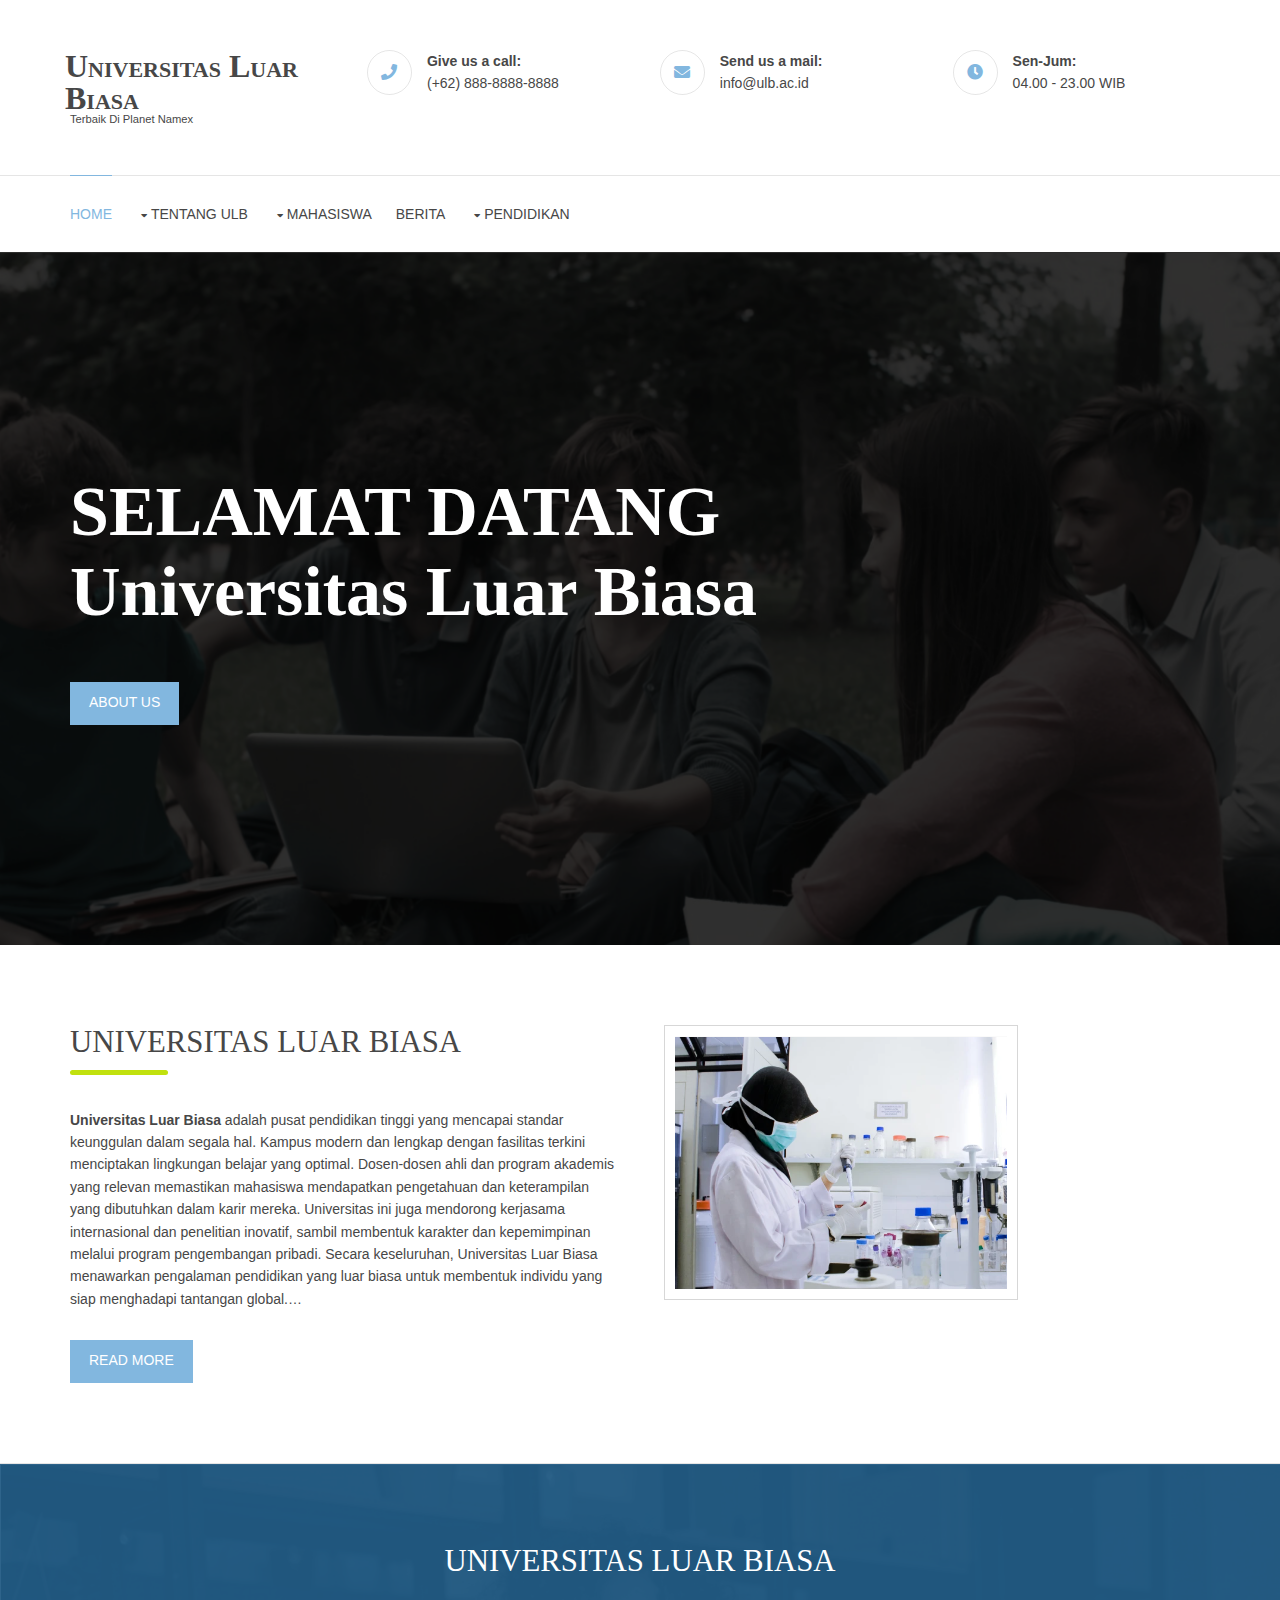
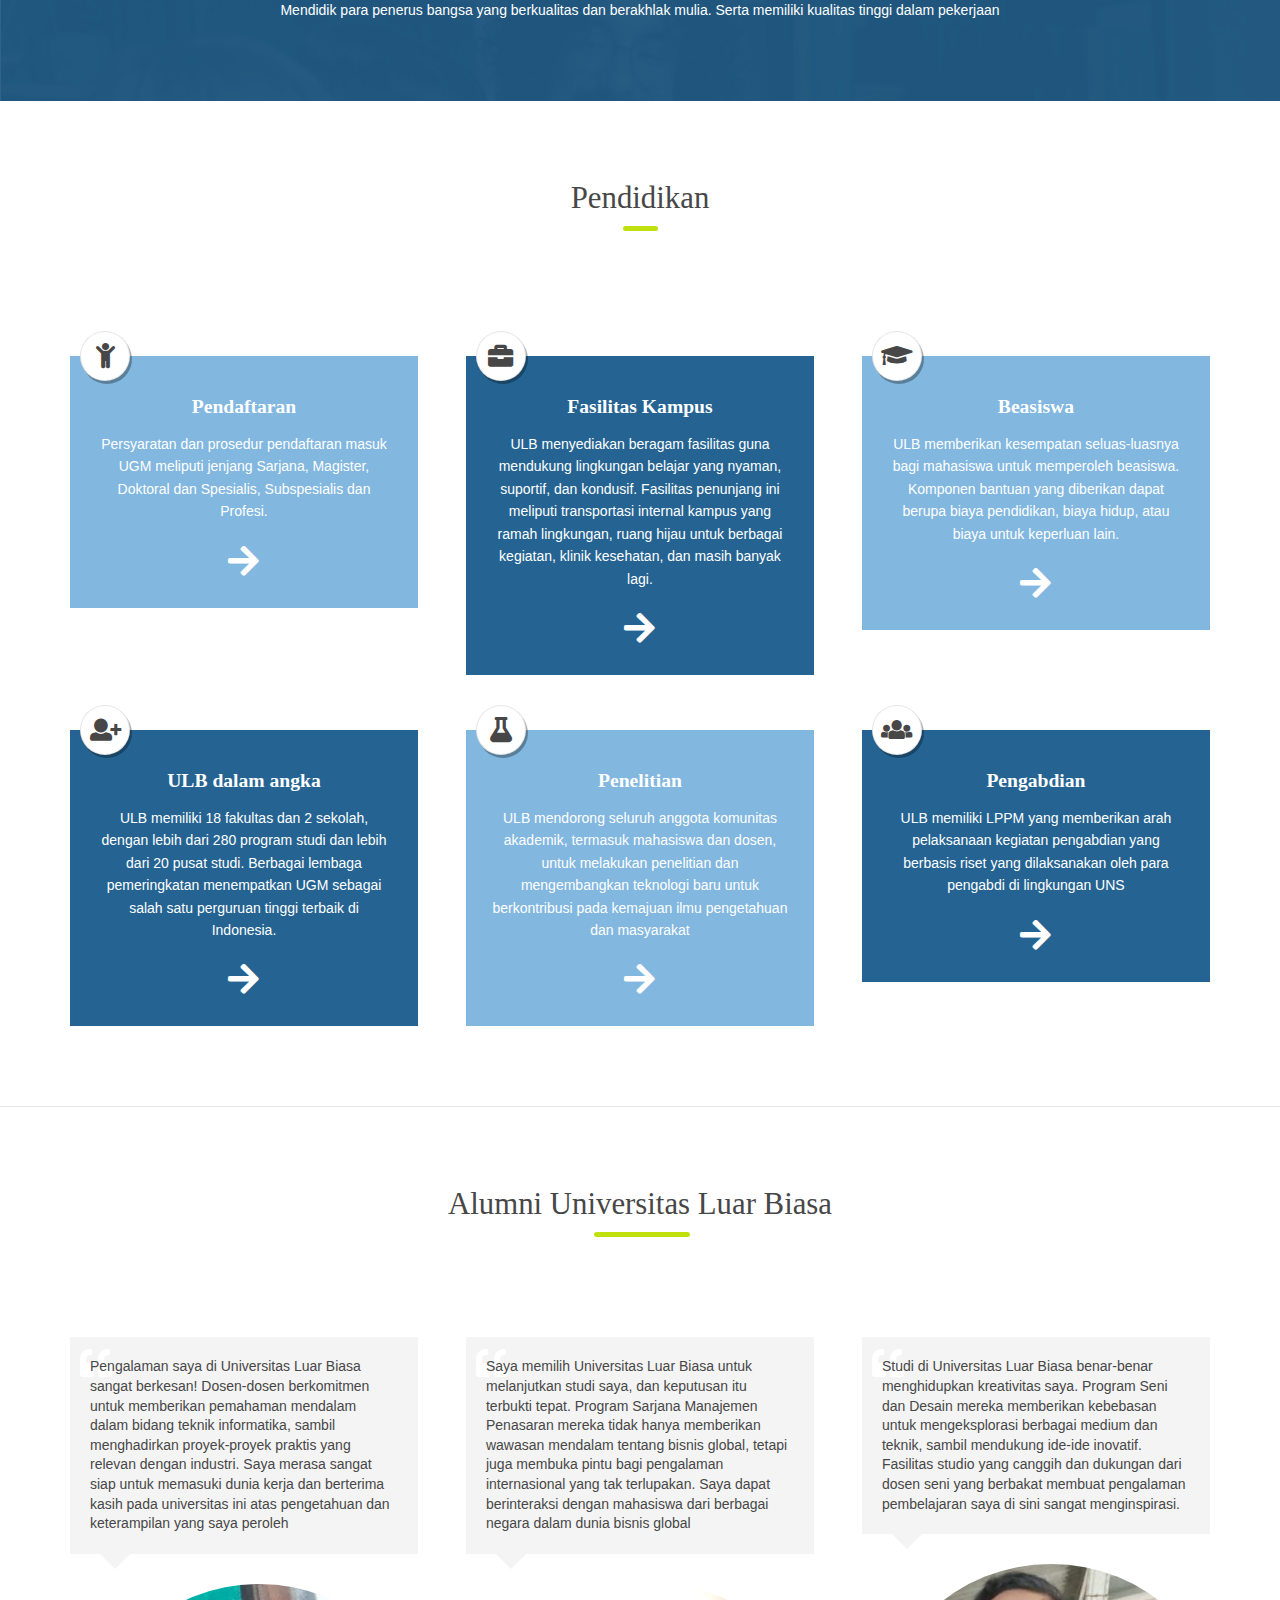
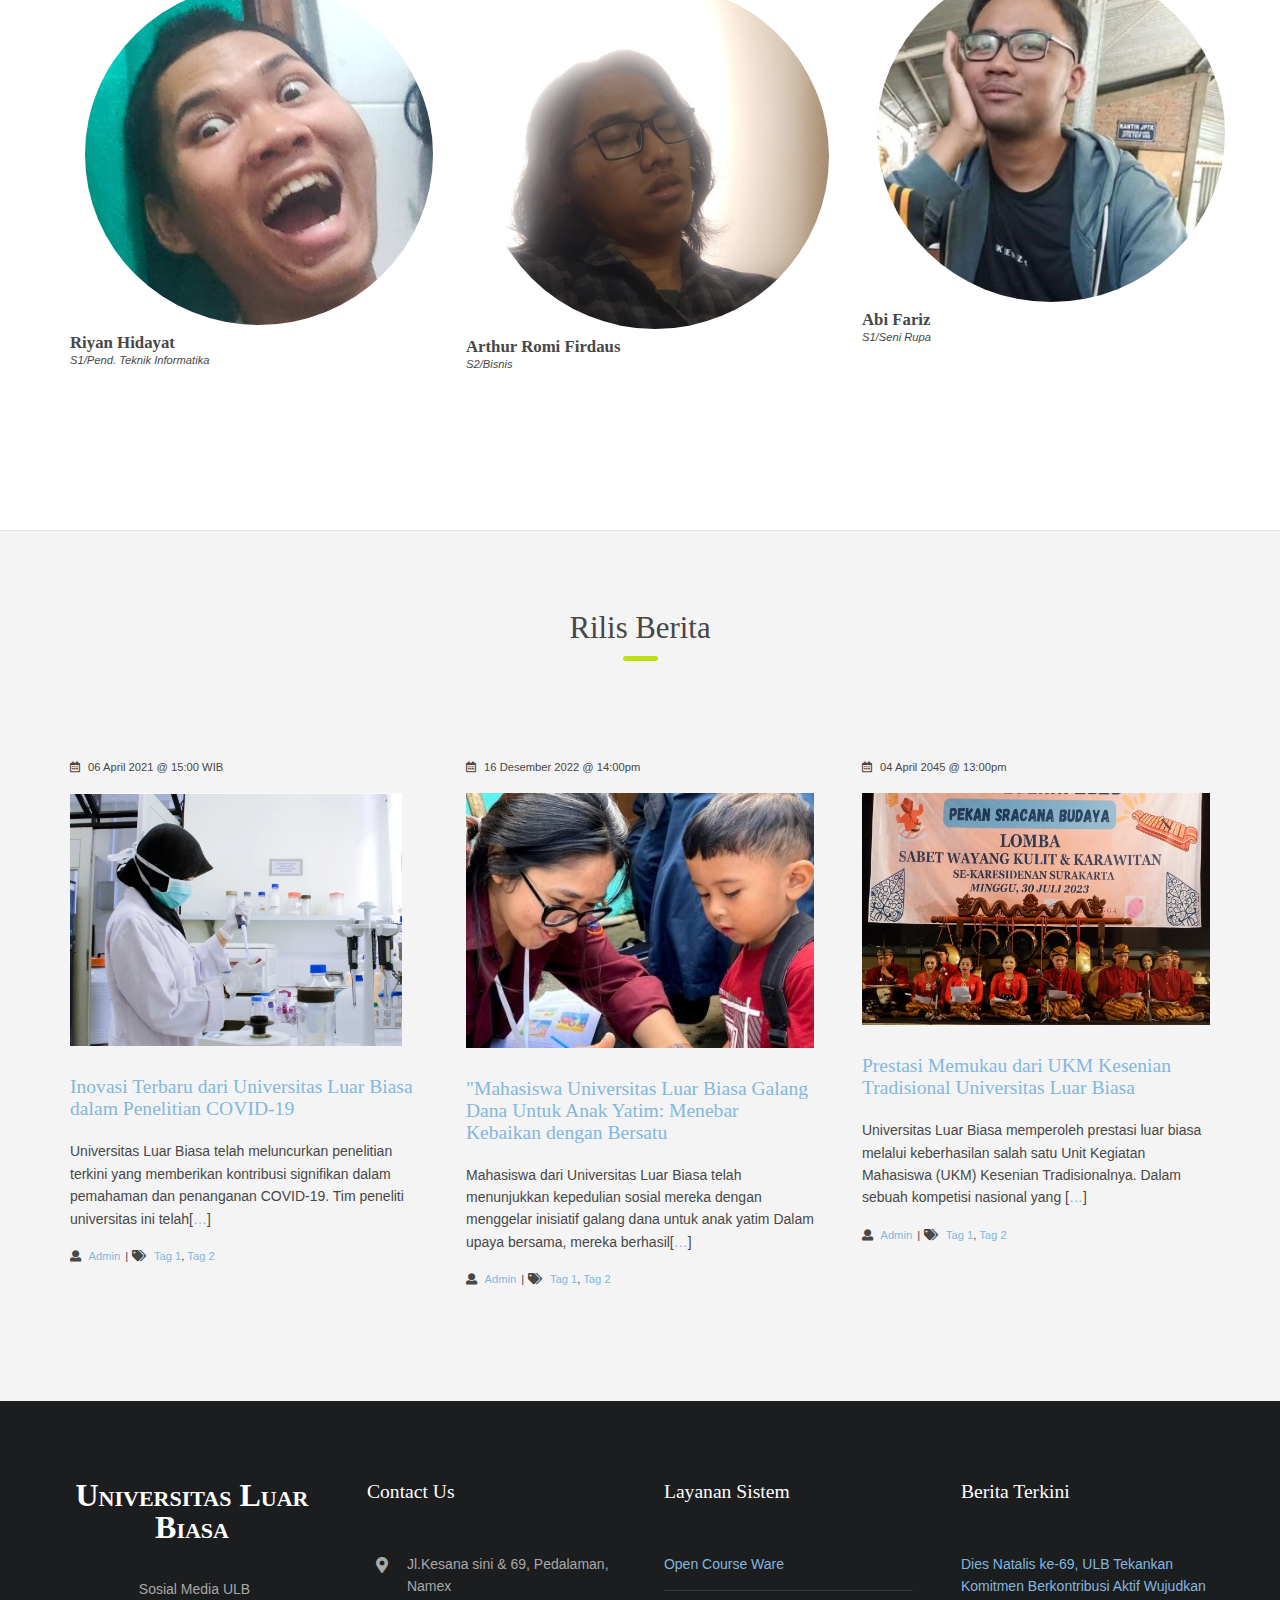
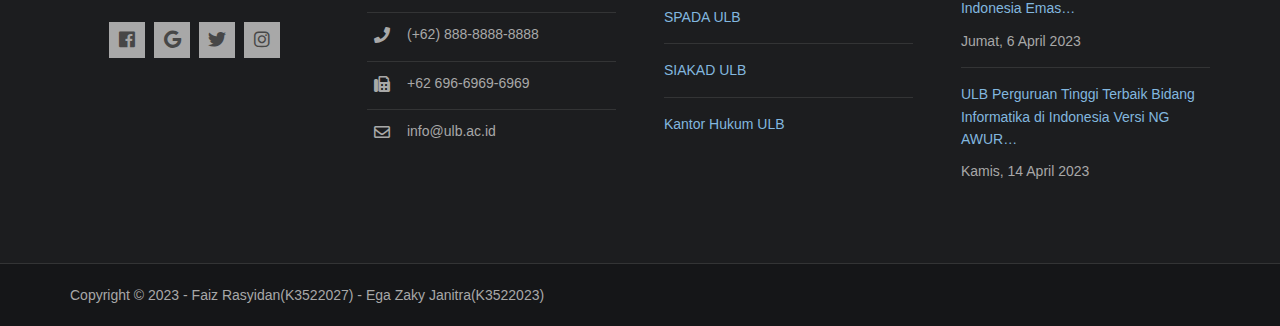
<file: index.html>
<!DOCTYPE html>
<html lang="">
<head>
<title>Universitas Luar Biasa</title>
<meta charset="utf-8">
<meta name="viewport" content="width=device-width, initial-scale=1.0, maximum-scale=1.0, user-scalable=no">
<link href="layout/styles/layout.css" rel="stylesheet" type="text/css" media="all">
</head>
<body id="top">
<div class="wrapper row0">
  <header id="header" class="hoc clear"> 
    <div id="logo" class="one_quarter first">
      <h1 class="logoname clear"><a href="index.html"><span>Universitas Luar Biasa</span></a></h1>
      <p>Terbaik di Planet Namex</p>
    </div>
    <div class="three_quarter">
      <ul class="nospace clear">
        <li class="one_third first">
          <div class="block clear"><a href="#"><i class="fas fa-phone"></i></a> <span><strong>Give us a call:</strong> (+62) 888-8888-8888 </span></div>
        </li>
        <li class="one_third">
          <div class="block clear"><a href="#"><i class="fas fa-envelope"></i></a> <span><strong>Send us a mail:</strong> info@ulb.ac.id </span></div>
        </li>
        <li class="one_third">
          <div class="block clear"><a href="#"><i class="fas fa-clock"></i></a> <span><strong> Sen-Jum:</strong>04.00 - 23.00 WIB </span></div>
        </li>
      </ul>
    </div>
  </header>
</div>

<div class="wrapper row1">
  <div class="hoc clear"> 

    <nav id="mainav">
      <ul class="clear">
        <li class="active"><a href="../index.html">Home</a></li>
        <li><a class="drop" href="pages/about-us.html">Tentang ULB</a>
          <ul>
            <li><a href="#">Sambutan Rektor</a></li>
            <li><a href="#">Visi Misi</a></li>
            <li><a href="#">Peta Kampus</a></li>
            <li><a href="#">Manajemen</a></li>
            <li><a href="#"> Sejarah</a></li>
          </ul>
        </li>
        <li><a class="drop" href="#">Mahasiswa</a>
          <ul>
            <li><a href="pages/about-us.html">Kreativitas Mahasiswa</a></li>
            <li><a href="../pages/berita.html">Pengembangan Mahasiswa</a></li>
            <li><a href="../pages/full-width.html">Organisasi dan Fasilitas</a></li>
          </ul>
        </li>
        <li><a href="pages/berita.html">Berita</a></li>
        <li><a class="drop" href="#">Pendidikan</a>
          <ul>
            <li><a class="drop" href="#">Fakultas MIPA</a>
              <ul>
                <li><a href="#">Prodi Matematika</a></li>
                <li><a href="#">Prodi Biologi</a></li>
                <li><a href="#">Prodi Kimia</a></li>
                <li><a href="#">Prodi Fisika</a></li>
                <li><a href="#">Prodi Informatika</a></li>
            </li>
          </ul>
        </li>
        <li><a class="drop" href="#">Fakultas Ilmu Sosial dan Politik</a>
          <ul>
            <li><a href="#">Prodi Ilmu Politik</a></li>
            <li><a href="#">Prodi Sosiologi</a></li>
            <li><a href="#">Prodi Ilmu Hubungan International</a></li>
            <li><a href="#">Prodi Ilmu Komunikasi</a></li>
          </ul>
        </li>
        <li><a class="drop" href="#">Fakultas Teknik</a>
          <ul>
            <li><a href="#">Prodi Teknik Industri</a></li>
            <li><a href="#">Prodi Teknik Geodesi</a></li>
            <li><a href="#">Prodi Arsitektur</a></li>
            <li><a href="#">Prodi Teknik Elektro</a></li>
            <li><a href="#">Prodi Teknik Sipil</a></li>
          </ul>
        </li>
        <li><a class="drop" href="#">Fakultas Ekonomika dan Bisnis</a>
          <ul>
            <li><a href="#">Prodi Manajemen</a></li>
            <li><a href="#">Prodi Ilmu Ekonomi</a></li>
            <li><a href="#">Prodi Akuntansi</a></li>
          </ul>
        </li>
        <li><a class="drop" href="#">Fakultas Ilmu Budaya</a>
          <ul>
            <li><a href="#">Prodi Sejarah</a></li>
            <li><a href="#">Prodi Sastra Perancis</a></li>
            <li><a href="#">Prodi Sastra Jawa</a></li>
            <li><a href="#">Prodi Seni Rupa</a></li>
          </ul>
        </li>
    </nav>
  </div>
</div>

<div class="wrapper bgded overlay" style="background-image:url('images/3.png');">
  <div id="pageintro" class="hoc clear"> 
    <article>
      <h3 class="heading">SELAMAT DATANG<br> Universitas Luar Biasa</h3>
      <footer>
        <ul class="nospace inline pushright">
          <li><a class="btn" href="pages/about-us.html">About us</a></li>
        </ul>
      </footer>
    </article>
  </div>
</div>


<div class="wrapper row3">
  <main class="hoc container clear"> 

    <article class="group">
      <div class="one_half first">
        <h6 class="heading underline font-x2">UNIVERSITAS LUAR BIASA</h6>
        <p class="btmspace-30"><strong>Universitas Luar Biasa</strong> adalah pusat pendidikan tinggi yang mencapai standar keunggulan dalam segala hal. Kampus modern dan lengkap dengan fasilitas terkini menciptakan lingkungan belajar yang optimal. Dosen-dosen ahli dan program akademis yang relevan memastikan mahasiswa mendapatkan pengetahuan dan keterampilan yang dibutuhkan dalam karir mereka. Universitas ini juga mendorong kerjasama internasional dan penelitian inovatif, sambil membentuk karakter dan kepemimpinan melalui program pengembangan pribadi. Secara keseluruhan, Universitas Luar Biasa menawarkan pengalaman pendidikan yang luar biasa untuk membentuk individu yang siap menghadapi tantangan global.&hellip;</p>
        <footer><a class="btn" href="pages/about-us.html">Read More</a></footer>
      </div>
      <div class="one_half"><a class="imgover" href="pages/covid-19.html"><img class="borderedbox inspace-10" src="images/penelitian.png" alt=""></a></div>
    </article>

    <div class="clear"></div>
  </main>
</div>

<div class="wrapper bgded overlay dark" style="background-image:url('images/2.png');">
  <div id="shout" class="hoc container clear"> 

    <article>
      <h3 class="heading font-x2">UNIVERSITAS LUAR BIASA</h3>
      <p>Mendidik para penerus bangsa yang berkualitas dan berakhlak mulia. Serta memiliki kualitas tinggi dalam pekerjaan</p>
    </article>

  </div>
</div>

<div class="wrapper row3">
  <section id="services" class="hoc container clear"> 

    <div class="center btmspace-80">
      <h6 class="heading underline font-x2">Pendidikan</h6>
    </div>
    <ul class="nospace group">
      <li class="one_third">
        <article><a href="#"><i class="fas fa-child"></i></a>
          <h6 class="heading">Pendaftaran</h6>
          <p>Persyaratan dan prosedur pendaftaran masuk UGM meliputi jenjang Sarjana, Magister, Doktoral dan Spesialis, Subspesialis dan Profesi.</p>
          <footer><a href="#"><i class="fas fa-arrow-right"></i></a></footer>
        </article>
      </li>
      <li class="one_third">
        <article><a href="#"><i class="fas fa-briefcase"></i></a>
          <h6 class="heading">Fasilitas Kampus</h6>
          <p>ULB menyediakan beragam fasilitas guna mendukung lingkungan belajar yang nyaman, suportif, dan kondusif. Fasilitas penunjang ini meliputi transportasi internal kampus yang ramah lingkungan, ruang hijau untuk berbagai kegiatan, klinik kesehatan, dan masih banyak lagi.</p>
          <footer><a href="#"><i class="fas fa-arrow-right"></i></a></footer>
        </article>
      </li>
      <li class="one_third">
        <article><a href="#"><i class="fas fa-graduation-cap"></i></a>
          <h6 class="heading">Beasiswa</h6>
          <p>ULB memberikan kesempatan seluas-luasnya bagi mahasiswa untuk memperoleh beasiswa. Komponen bantuan yang diberikan dapat berupa biaya pendidikan, biaya hidup, atau biaya untuk keperluan lain.</p>
          <footer><a href="#"><i class="fas fa-arrow-right"></i></a></footer>
        </article>
      </li>
      <li class="one_third">
        <article><a href="#"><i class="fas fa-user-plus"></i></a>
          <h6 class="heading">ULB dalam angka</h6>
          <p>ULB memiliki 18 fakultas dan 2 sekolah, dengan lebih dari 280 program studi dan lebih dari 20 pusat studi. Berbagai lembaga pemeringkatan menempatkan UGM sebagai salah satu perguruan tinggi terbaik di Indonesia.</p>
          <footer><a href="#"><i class="fas fa-arrow-right"></i></a></footer>
        </article>
      </li>
      <li class="one_third">
        <article><a href="#"><i class="fas fa-flask"></i></a>
          <h6 class="heading">Penelitian</h6>
          <p>ULB mendorong seluruh anggota komunitas akademik, termasuk mahasiswa dan dosen, untuk melakukan penelitian dan mengembangkan teknologi baru untuk berkontribusi pada kemajuan ilmu pengetahuan dan masyarakat</p>
          <footer><a href="#"><i class="fas fa-arrow-right"></i></a></footer>
        </article>
      </li>
      <li class="one_third">
        <article><a href="#"><i class="fas fa-users"></i></a>
          <h6 class="heading">Pengabdian</h6>
          <p>ULB memiliki LPPM yang memberikan arah pelaksanaan kegiatan pengabdian yang berbasis riset yang dilaksanakan oleh para pengabdi di lingkungan UNS</p>
          <footer><a href="#"><i class="fas fa-arrow-right"></i></a></footer>
        </article>
      </li>
    </ul>

  </section>
</div>

<div class="wrapper row3">
  <section id="testimonials" class="hoc container clear"> 

    <div class="center btmspace-80">
      <h6 class="heading underline font-x2">Alumni Universitas Luar Biasa</h6>
    </div>
    <ul class="nospace group btmspace-80">
      <li class="one_third first">
        <blockquote>Pengalaman saya di Universitas Luar Biasa sangat berkesan! Dosen-dosen berkomitmen untuk memberikan pemahaman mendalam dalam bidang teknik informatika, sambil menghadirkan proyek-proyek praktis yang relevan dengan industri. Saya merasa sangat siap untuk memasuki dunia kerja dan berterima kasih pada universitas ini atas pengetahuan dan keterampilan yang saya peroleh</blockquote>
        <figure class="clear"><img class="circle" src="images/testi 1.jpeg" alt="">
          <figcaption>
            <h6 class="heading">Riyan Hidayat</h6>
            <em>S1/Pend. Teknik Informatika</em></figcaption>
        </figure>
      </li>
      <li class="one_third">
        <blockquote>Saya memilih Universitas Luar Biasa untuk melanjutkan studi saya, dan keputusan itu terbukti tepat. Program Sarjana Manajemen Penasaran mereka tidak hanya memberikan wawasan mendalam tentang bisnis global, tetapi juga membuka pintu bagi pengalaman internasional yang tak terlupakan. Saya dapat berinteraksi dengan mahasiswa dari berbagai negara dalam dunia bisnis global</blockquote>
        <figure class="clear"><img class="circle" src="images/testimoni2.jpeg" alt="">
          <figcaption>
            <h6 class="heading">Arthur Romi Firdaus</h6>
            <em>S2/Bisnis</em></figcaption>
        </figure>
      </li>
      <li class="one_third">
        <blockquote>Studi di Universitas Luar Biasa benar-benar menghidupkan kreativitas saya. Program Seni dan Desain mereka memberikan kebebasan untuk mengeksplorasi berbagai medium dan teknik, sambil mendukung ide-ide inovatif. Fasilitas studio yang canggih dan dukungan dari dosen seni yang berbakat membuat pengalaman pembelajaran saya di sini sangat menginspirasi.</blockquote>
        <figure class="clear"><img class="circle" src="images/testi 3.jpeg" alt="">
          <figcaption>
            <h6 class="heading">Abi Fariz</h6>
            <em>S1/Seni Rupa</em></figcaption>
        </figure>
      </li>
    </ul>
  </section>
</div>


<div class="wrapper row2">
  <section class="hoc container clear"> 
    <div class="center btmspace-80">
      <h6 class="heading underline font-x2">Rilis Berita</h6>
    </div>
    <ul class="nospace group latest">
      <li class="one_third first">
        <article>
          <time datetime="2045-04-06T08:15+00:00"><i class="far fa-calendar-alt rgtspace-5"></i> 06 April 2021 @ 15:00 WIB</time>
          <div class="excerpt"><div><a class="imgover" href="pages/covid-19.html"><img src="images/penelitian.png" alt=""></a></div>
          <div class="center btmspace-30"></div>
            <h6 class="heading"><a href="pages/covid-19.html">Inovasi Terbaru dari Universitas Luar Biasa dalam Penelitian COVID-19</a></h6>
            <p>Universitas Luar Biasa telah meluncurkan penelitian terkini yang memberikan kontribusi signifikan dalam pemahaman dan penanganan COVID-19. Tim peneliti universitas ini telah[<a href="pages/covid-19.html">&hellip;</a>]</p>
            <ul class="meta">
              <li><i class="fas fa-user rgtspace-5"></i> <a href="#">Admin</a></li>
              <li><i class="fas fa-tags rgtspace-5"></i> <a href="#">Tag 1</a>, <a href="#">Tag 2</a></li>
            </ul>
          </div>
        </article>
      </li>
      <li class="one_third">
        <article>
          <time datetime="2045-04-05T08:14+00:00"><i class="far fa-calendar-alt rgtspace-5"></i> 16 Desember 2022 @ 14:00pm</time>
          <div class="excerpt"> <div><a class="imgover" href="pages/Galang Dana.html"><img src="images/pengabdian.jpg" alt=""></a></div>
          <div class="center btmspace-30"></div>
            <h6 class="heading"><a href="pages/Galang Dana.html">"Mahasiswa Universitas Luar Biasa Galang Dana Untuk Anak Yatim: Menebar Kebaikan dengan Bersatu</a></h6>
            <p>Mahasiswa dari Universitas Luar Biasa telah menunjukkan kepedulian sosial mereka dengan menggelar inisiatif galang dana untuk anak yatim  Dalam upaya bersama, mereka berhasil[<a href="pages/Galang Dana.html">&hellip;</a>]</p>
            <ul class="meta">
              <li><i class="fas fa-user rgtspace-5"></i> <a href="#">Admin</a></li>
              <li><i class="fas fa-tags rgtspace-5"></i> <a href="#">Tag 1</a>, <a href="#">Tag 2</a></li>
            </ul>
          </div>
        </article>
      </li>
      <li class="one_third">
        <article>
          <time datetime="2023-04-04T08:13+00:00"><i class="far fa-calendar-alt rgtspace-5"></i> 04 April 2045 @ 13:00pm</time>
          <div class="excerpt"> <div><a class="imgover" href="pages/prestasi-ukm.html"><img src="images/ukm.jpeg" alt=""></a></div>
          <div class="center btmspace-30"></div>
            <h6 class="heading"><a href="pages/prestasi-ukm.html">Prestasi Memukau dari UKM Kesenian Tradisional Universitas Luar Biasa</a></h6>
            <p>Universitas Luar Biasa memperoleh prestasi luar biasa melalui keberhasilan salah satu Unit Kegiatan Mahasiswa (UKM) Kesenian Tradisionalnya. Dalam sebuah kompetisi nasional yang [<a href="pages/prestasi-ukm.html">&hellip;</a>]</p>
            <ul class="meta">
              <li><i class="fas fa-user rgtspace-5"></i> <a href="#">Admin</a></li>
              <li><i class="fas fa-tags rgtspace-5"></i> <a href="#">Tag 1</a>, <a href="#">Tag 2</a></li>
            </ul>
          </div>
        </article>
      </li>
    </ul>
  </section>
</div>

<div class="wrapper row4">
  <footer id="footer" class="hoc clear"> 

    <div class="one_quarter first">
      <h1 class="logoname clear center"><a href="index.html"><span>Universitas Luar Biasa</span></a></h1>
      <p class="center">Sosial Media ULB</p>
      <ul class="faico clear center">
        <li><a class="faicon-facebook" href="#"><i class="fab fa-facebook"></i></a></li>
        <li><a class="faicon-google-plus" href="#"><i class="fab fa-google"></i></a></li>
        <li><a class="faicon-twitter" href="#"><i class="fab fa-twitter"></i></a></li>
        <li><a class="faicon-twitter" href="#"><i class="fab fa-instagram"></i></a></li>
      </ul>
    </div>
    <div class="one_quarter">
      <h6 class="heading">Contact Us</h6>
      <ul class="nospace linklist contact">
        <li><i class="fas fa-map-marker-alt"></i>
          <address>
          Jl.Kesana sini &amp; 69, Pedalaman, Namex
          </address>
        </li>
        <li><i class="fas fa-phone"></i> (+62) 888-8888-8888</li>
        <li><i class="fas fa-fax"></i> +62 696-6969-6969</li>
        <li><i class="far fa-envelope"></i> info@ulb.ac.id</li>
      </ul>
    </div>
    <div class="one_quarter">
      <h6 class="heading">Layanan Sistem</h6>
      <ul class="nospace linklist">
        <li><a href="#">Open Course Ware</a></li>
        <li><a href="#">SPADA ULB</a></li>
        <li><a href="#">SIAKAD ULB</a></li>
        <li><a href="#">Kantor Hukum ULB</a></li>
      </ul>
    </div>
    <div class="one_quarter">
      <h6 class="heading">Berita Terkini</h6>
      <ul class="nospace linklist">
        <li>
          <article>
            <p class="nospace btmspace-10"><a href="#">Dies Natalis ke-69, ULB Tekankan Komitmen Berkontribusi Aktif Wujudkan Indonesia Emas&hellip;</a></p>
            <time class="block font-xs" datetime="2045-04-06">Jumat, 6 April 2023</time>
          </article>
        </li>
        <li>
          <article>
            <p class="nospace btmspace-10"><a href="#">ULB Perguruan Tinggi Terbaik Bidang Informatika di Indonesia Versi NG AWUR&hellip;</a></p>
            <time class="block font-xs" datetime="2045-04-05">Kamis, 14 April 2023</time>
          </article>
        </li>
      </ul>
    </div>
  </footer>
</div>


<div class="wrapper row5">
  <div id="copyright" class="hoc clear"> 
    
    <p class="fl_left">Copyright &copy; 2023 - Faiz Rasyidan(K3522027) -  Ega Zaky Janitra(K3522023)</p>

</div>

<a id="backtotop" href="#top"><i class="fas fa-chevron-up"></i></a>

<script src="layout/scripts/jquery.min.js"></script>
<script src="layout/scripts/jquery.backtotop.js"></script>
<script src="layout/scripts/jquery.mobilemenu.js"></script>
</body>
</html>
</file>
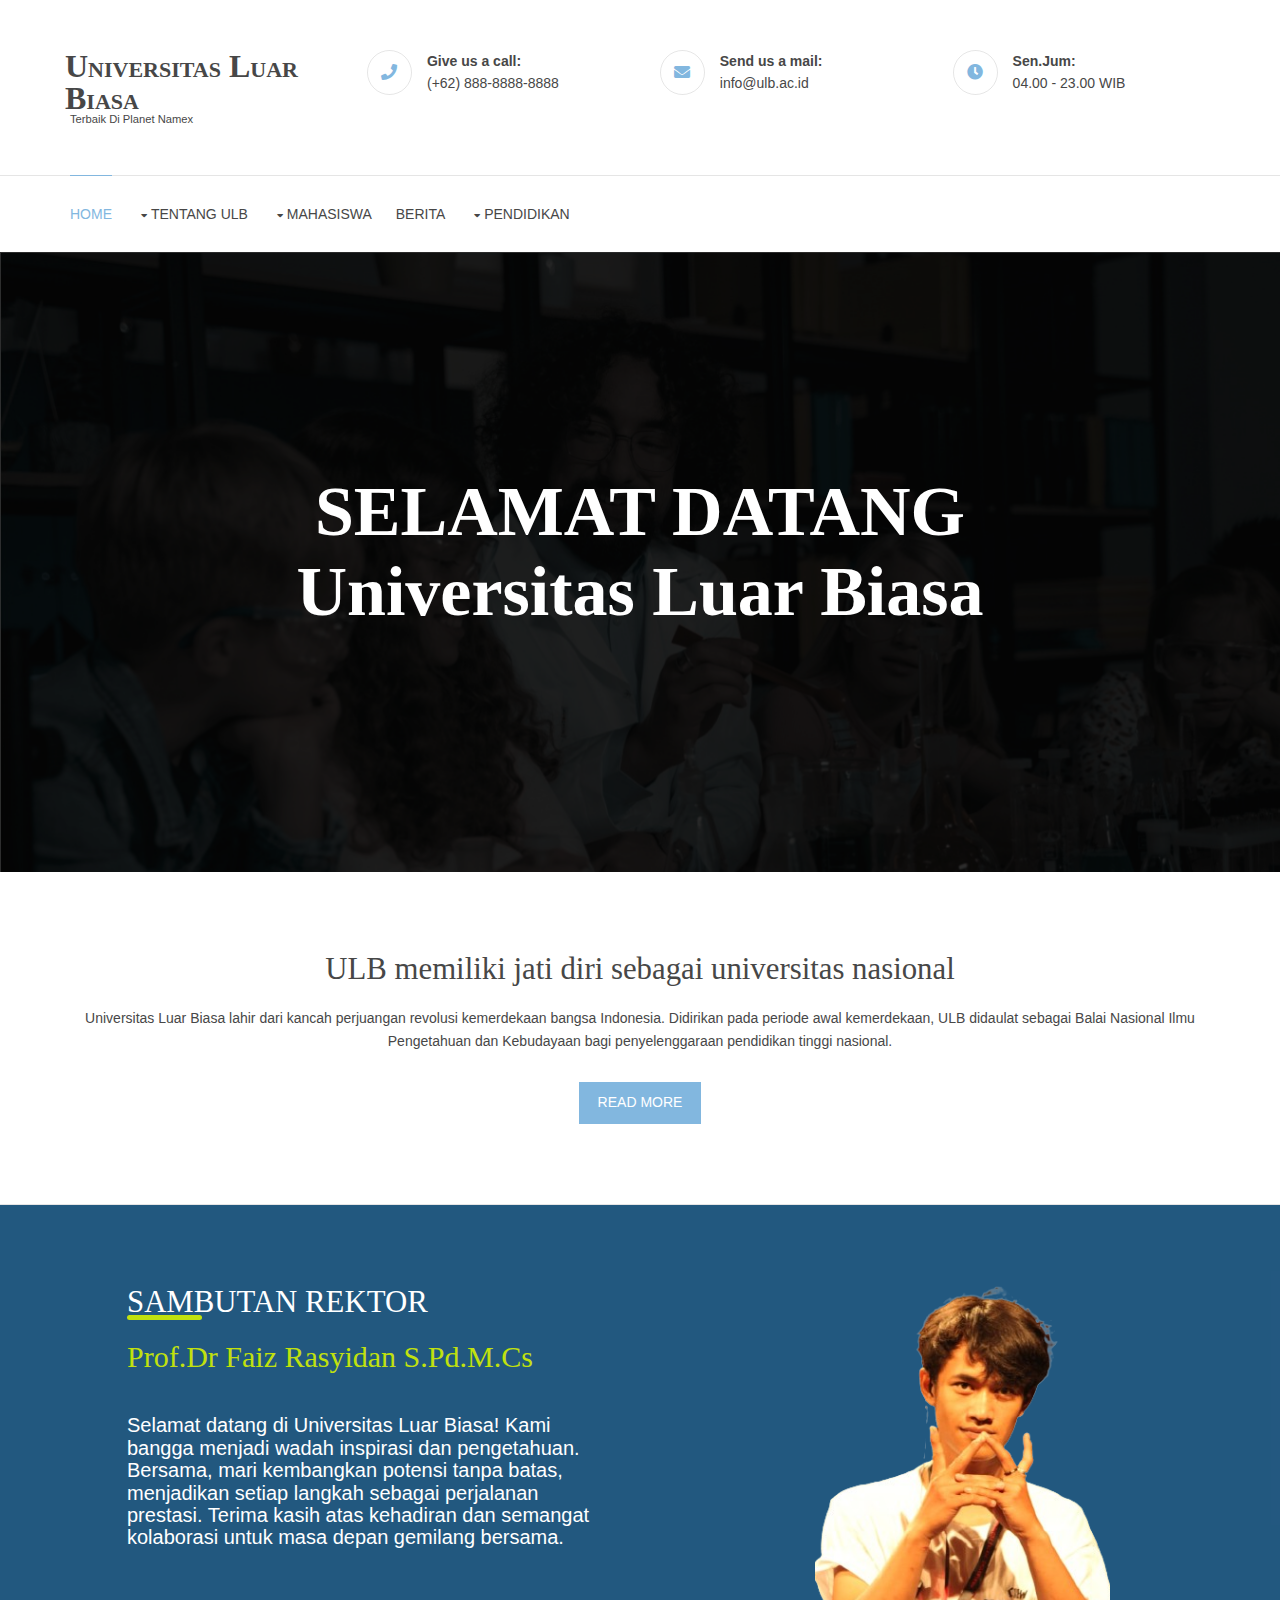
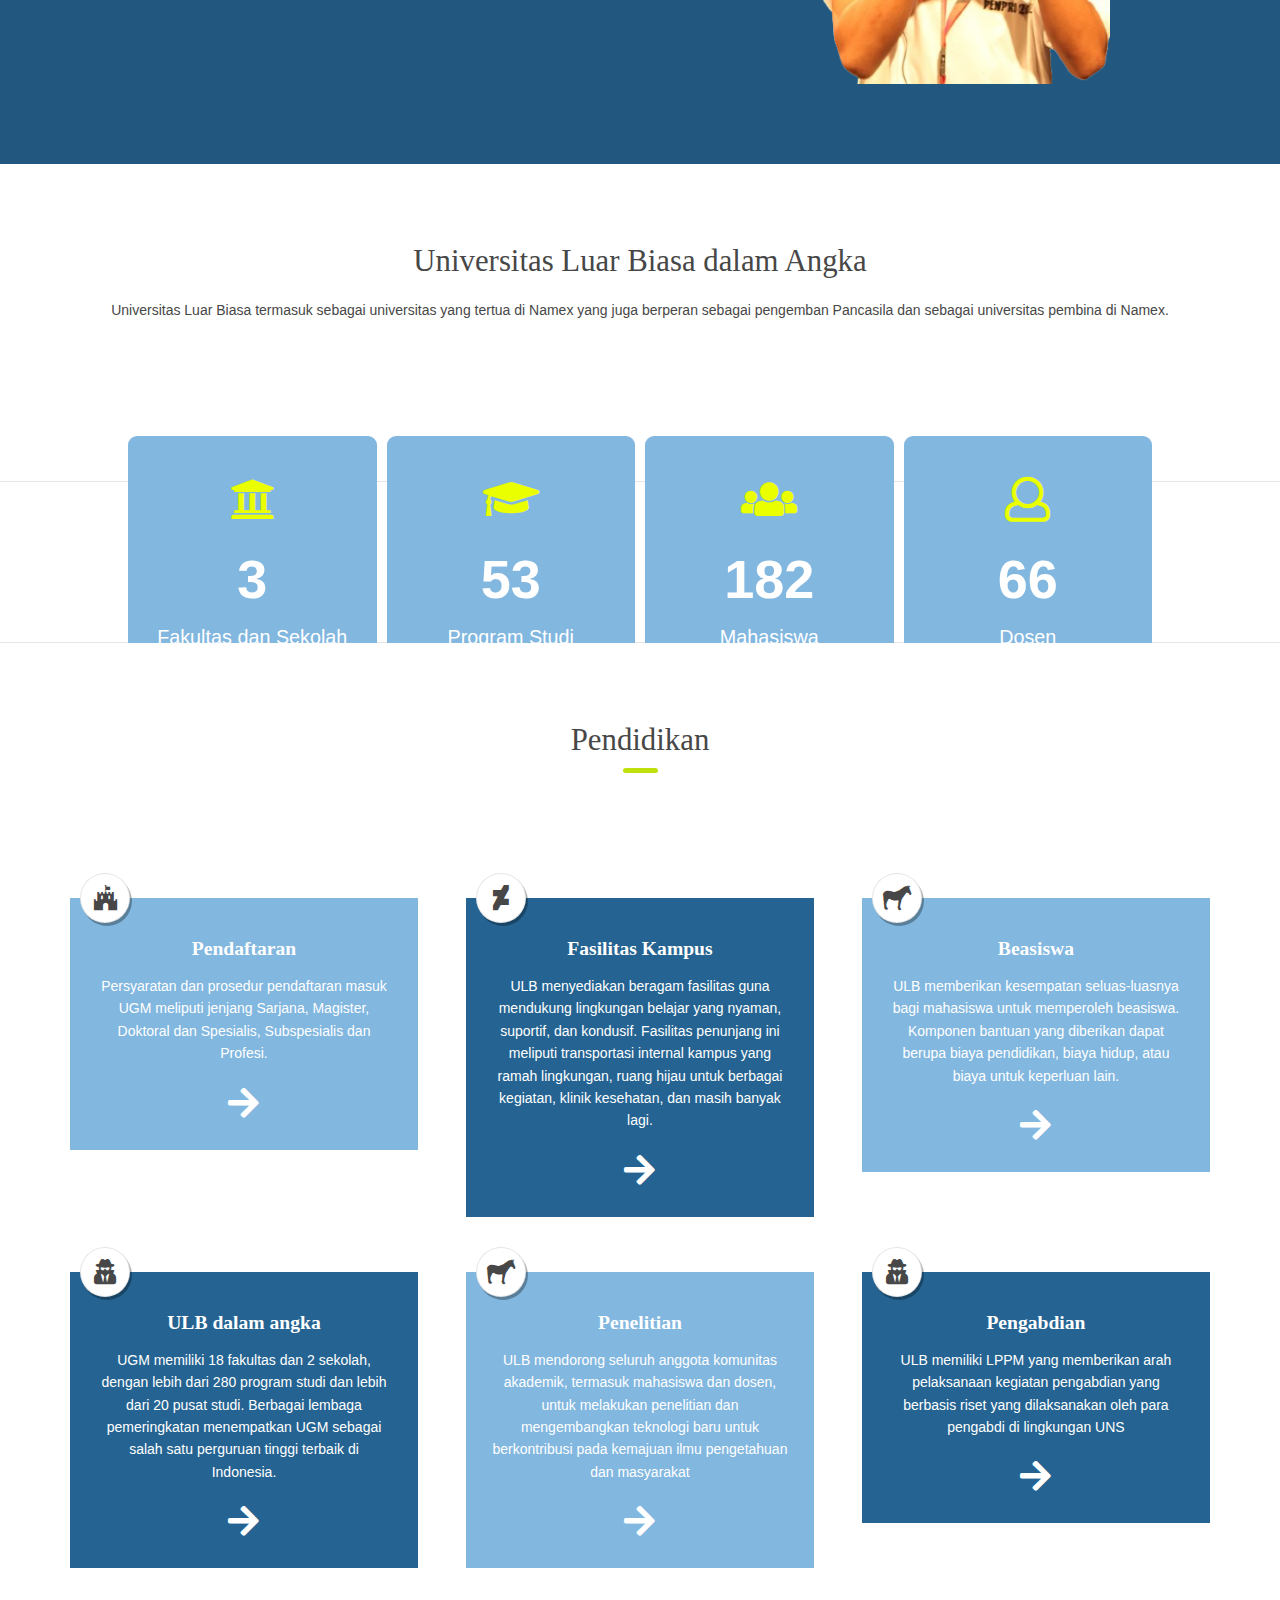
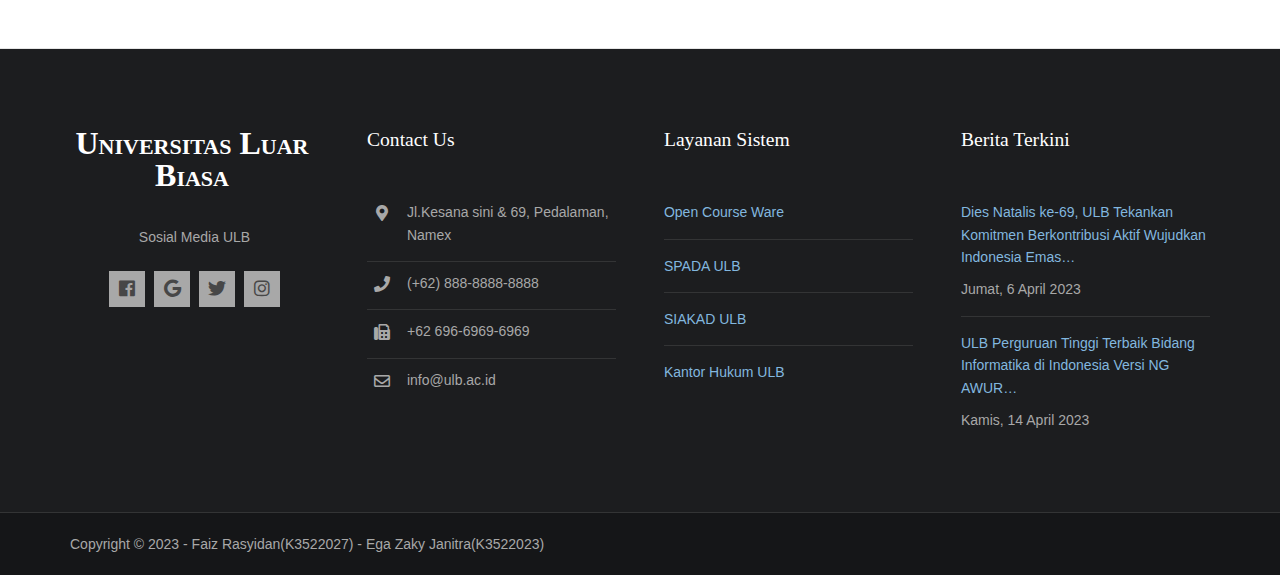
<file: pages/about-us.html>
<!DOCTYPE html>
<html lang="">
<head>
<title>Universitas Luar Biasa</title>
<meta charset="utf-8">
<meta name="viewport" content="width=device-width, initial-scale=1.0, maximum-scale=1.0, user-scalable=no">
<link href="../layout/styles/layout.css" rel="stylesheet" type="text/css" media="all">
</head>
<body id="top">
<div class="wrapper row0">
  <header id="header" class="hoc clear"> 
    <div id="logo" class="one_quarter first">
      <h1 class="logoname clear"><a href="../index.html"><span>Universitas Luar Biasa</span></a></h1>
      <p>Terbaik di Planet Namex</p>
    </div>
    <div class="three_quarter">
      <ul class="nospace clear">
        <li class="one_third first">
          <div class="block clear"><a href="#"><i class="fas fa-phone"></i></a> <span><strong>Give us a call:</strong> (+62) 888-8888-8888</span></div>
        </li>
        <li class="one_third">
          <div class="block clear"><a href="#"><i class="fas fa-envelope"></i></a> <span><strong>Send us a mail:</strong> info@ulb.ac.id</span></div>
        </li>
        <li class="one_third">
          <div class="block clear"><a href="#"><i class="fas fa-clock"></i></a> <span><strong> Sen.Jum:</strong>04.00 - 23.00 WIB </span></div>
        </li>
      </ul>
    </div>
  </header>
</div>

<div class="wrapper row1">
  <div class="hoc clear"> 

    <nav id="mainav">
      <ul class="clear">
        <li class="active"><a href="../index.html">Home</a></li>
        <li><a class="drop" href="../pages/about-us.html">Tentang ULB</a>
          <ul>
            <li><a href="#">Sambutan Rektor</a></li>
            <li><a href="#">Visi Misi</a></li>
            <li><a href="#">Peta Kampus</a></li>
            <li><a href="#">Manajemen</a></li>
            <li><a href="#"> Sejarah</a></li>
          </ul>
        </li>
        <li><a class="drop" href="#">Mahasiswa</a>
          <ul>
            <li><a href="pages/about-us.html">Kreativitas Mahasiswa</a></li>
            <li><a href="../pages/berita.html">Pengembangan Mahasiswa</a></li>
            <li><a href="../pages/full-width.html">Organisasi dan Fasilitas</a></li>
          </ul>
        </li>
        <li><a href="../pages/berita.html">Berita</a></li>
        <li><a class="drop" href="#">Pendidikan</a>
          <ul>
            <li><a class="drop" href="#">Fakultas MIPA</a>
              <ul>
                <li><a href="#">Prodi Matematika</a></li>
                <li><a href="#">Prodi Biologi</a></li>
                <li><a href="#">Prodi Kimia</a></li>
                <li><a href="#">Prodi Fisika</a></li>
                <li><a href="#">Prodi Informatika</a></li>
            </li>
          </ul>
        </li>
        <li><a class="drop" href="#">Fakultas Ilmu Sosial dan Politik</a>
          <ul>
            <li><a href="#">Prodi Ilmu Politik</a></li>
            <li><a href="#">Prodi Sosiologi</a></li>
            <li><a href="#">Prodi Ilmu Hubungan International</a></li>
            <li><a href="#">Prodi Ilmu Komunikasi</a></li>
          </ul>
        </li>
        <li><a class="drop" href="#">Fakultas Teknik</a>
          <ul>
            <li><a href="#">Prodi Teknik Industri</a></li>
            <li><a href="#">Prodi Teknik Geodesi</a></li>
            <li><a href="#">Prodi Arsitektur</a></li>
            <li><a href="#">Prodi Teknik Elektro</a></li>
            <li><a href="#">Prodi Teknik Sipil</a></li>
          </ul>
        </li>
        <li><a class="drop" href="#">Fakultas Ekonomika dan Bisnis</a>
          <ul>
            <li><a href="#">Prodi Manajemen</a></li>
            <li><a href="#">Prodi Ilmu Ekonomi</a></li>
            <li><a href="#">Prodi Akuntansi</a></li>
          </ul>
        </li>
        <li><a class="drop" href="#">Fakultas Ilmu Budaya</a>
          <ul>
            <li><a href="#">Prodi Sejarah</a></li>
            <li><a href="#">Prodi Sastra Perancis</a></li>
            <li><a href="#">Prodi Sastra Jawa</a></li>
            <li><a href="#">Prodi Seni Rupa</a></li>
          </ul>
        </li>
    </nav>
  </div>
</div>

<div class="wrapper bgded overlay" style="background-image:url('../images/2.png');">
  <div id="pageintro" class="hoc clear center"> 
      <article>
      <h3 class="heading">SELAMAT DATANG<br> Universitas Luar Biasa</h3>
    </article>
  </div>
</div>


<div class="wrapper row3">
  <main class="hoc container clear"> 
      <article>
        <h3 class="heading font-x2 center">ULB memiliki jati diri sebagai universitas nasional</h6>
        <p class="btmspace-30 center">Universitas Luar Biasa lahir dari kancah perjuangan revolusi kemerdekaan bangsa Indonesia. Didirikan pada periode awal kemerdekaan, ULB didaulat sebagai Balai Nasional Ilmu Pengetahuan dan Kebudayaan bagi penyelenggaraan pendidikan tinggi nasional.</p>
        <footer class="center"><a class="btn" href="#">Read More</a></footer>
        </div>
    </article>
      <div class="clear"></div>
  </main>
</div>
 
<div class="wrapper bgded overlay dark">
  <div id="rektor" class="hoc container clear"> 
    <main class="hoc container clear"> 
      <article class="group">
      <div class="one_half first">
        <div class="heading underline font-x2">SAMBUTAN REKTOR</div>
        <h3>Prof.Dr Faiz Rasyidan S.Pd.M.Cs</h3>
        <p class="btmspace-30">Selamat datang di Universitas Luar Biasa! Kami bangga menjadi wadah inspirasi dan pengetahuan. Bersama, mari kembangkan potensi tanpa batas, menjadikan setiap langkah sebagai perjalanan prestasi. Terima kasih atas kehadiran dan semangat kolaborasi untuk masa depan gemilang bersama.</p>
      </div>
      <div class="one_half"><img class="borderedbox inspace-10" src="../images/Rektor.png" alt=""></a></div>
      </article>

      </div>
    </main>
  </div>
</div>

<div class="wrapper row3">
  <main class="hoc container clear"> 
    <div class="center btmspace-80">
      <article>
        <h3 class="heading font-x2">Universitas Luar Biasa dalam Angka</h3>
        <p>Universitas Luar Biasa termasuk sebagai universitas yang tertua di Namex yang juga berperan sebagai pengemban Pancasila dan sebagai universitas pembina di Namex.</p>
      </article>
    </div>
  </main>
</div>

<div class="wrapper row3">
  <main class="hoc container clear"> 
      <div class="count_up">
        <div class="jumlah">
          <i class="fas fa-university"></i>
          <span class="num" data-val="20">000</span>
          <span class="text">Fakultas dan Sekolah</span>
        </div>
        <div class="jumlah">
          <i class="fas fa-graduation-cap"></i>
          <span class="num" data-val="280">000</span>
          <span class="text">Program Studi</span>
        </div>
        <div class="jumlah">
          <i class="fas fa-users"></i>
          <span class="num" data-val="4208">000</span>
          <span class="text">Mahasiswa</span>
        </div>
        <div class="jumlah">
          <i class="far fa-user"></i>
          <span class="num" data-val="355">000</span>
          <span class="text">Dosen</span>
        </div>
      </div>
  </main>
</div>
<!-- ################################################################################################ -->
<!-- ################################################################################################ -->
<!-- ################################################################################################ -->
<div class="wrapper row3">
  <section id="services" class="hoc container clear"> 
    <!-- ################################################################################################ -->
    <div class="center btmspace-80">
      <h6 class="heading underline font-x2">Pendidikan</h6>
    </div>
    <ul class="nospace group">
      <li class="one_third">
        <article><a href="#"><i class="fab fa-fort-awesome"></i></a>
          <h6 class="heading">Pendaftaran</h6>
          <p>Persyaratan dan prosedur pendaftaran masuk UGM meliputi jenjang Sarjana, Magister, Doktoral dan Spesialis, Subspesialis dan Profesi.</p>
          <footer><a href="#"><i class="fas fa-arrow-right"></i></a></footer>
        </article>
      </li>
      <li class="one_third">
        <article><a href="#"><i class="fab fa-deviantart"></i></a>
          <h6 class="heading">Fasilitas Kampus</h6>
          <p>ULB menyediakan beragam fasilitas guna mendukung lingkungan belajar yang nyaman, suportif, dan kondusif. Fasilitas penunjang ini meliputi transportasi internal kampus yang ramah lingkungan, ruang hijau untuk berbagai kegiatan, klinik kesehatan, dan masih banyak lagi.</p>
          <footer><a href="#"><i class="fas fa-arrow-right"></i></a></footer>
        </article>
      </li>
      <li class="one_third">
        <article><a href="#"><i class="fab fa-sticker-mule"></i></a>
          <h6 class="heading">Beasiswa</h6>
          <p>ULB memberikan kesempatan seluas-luasnya bagi mahasiswa untuk memperoleh beasiswa. Komponen bantuan yang diberikan dapat berupa biaya pendidikan, biaya hidup, atau biaya untuk keperluan lain.</p>
          <footer><a href="#"><i class="fas fa-arrow-right"></i></a></footer>
        </article>
      </li>
      <li class="one_third">
        <article><a href="#"><i class="fas fa-user-secret"></i></a>
          <h6 class="heading">ULB dalam angka</h6>
          <p>UGM memiliki 18 fakultas dan 2 sekolah, dengan lebih dari 280 program studi dan lebih dari 20 pusat studi. Berbagai lembaga pemeringkatan menempatkan UGM sebagai salah satu perguruan tinggi terbaik di Indonesia.</p>
          <footer><a href="#"><i class="fas fa-arrow-right"></i></a></footer>
        </article>
      </li>
      <li class="one_third">
        <article><a href="#"><i class="fab fa-sticker-mule"></i></a>
          <h6 class="heading">Penelitian</h6>
          <p>ULB mendorong seluruh anggota komunitas akademik, termasuk mahasiswa dan dosen, untuk melakukan penelitian dan mengembangkan teknologi baru untuk berkontribusi pada kemajuan ilmu pengetahuan dan masyarakat</p>
          <footer><a href="#"><i class="fas fa-arrow-right"></i></a></footer>
        </article>
      </li>
      <li class="one_third">
        <article><a href="#"><i class="fas fa-user-secret"></i></a>
          <h6 class="heading">Pengabdian</h6>
          <p>ULB memiliki LPPM yang memberikan arah pelaksanaan kegiatan pengabdian yang berbasis riset yang dilaksanakan oleh para pengabdi di lingkungan UNS</p>
          <footer><a href="#"><i class="fas fa-arrow-right"></i></a></footer>
        </article>
      </li>
    </ul>
    <!-- ################################################################################################ -->
  </section>
</div>

<div class="wrapper row4">
  <footer id="footer" class="hoc clear"> 

    <div class="one_quarter first">
      <h1 class="logoname clear center"><a href="index.html"><span>Universitas Luar Biasa</span></a></h1>
      <p class="center">Sosial Media ULB</p>
      <ul class="faico clear center">
        <li><a class="faicon-facebook" href="#"><i class="fab fa-facebook"></i></a></li>
        <li><a class="faicon-google-plus" href="#"><i class="fab fa-google"></i></a></li>
        <li><a class="faicon-twitter" href="#"><i class="fab fa-twitter"></i></a></li>
        <li><a class="faicon-twitter" href="#"><i class="fab fa-instagram"></i></a></li>
      </ul>
    </div>
    <div class="one_quarter">
      <h6 class="heading">Contact Us</h6>
      <ul class="nospace linklist contact">
        <li><i class="fas fa-map-marker-alt"></i>
          <address>
          Jl.Kesana sini &amp; 69, Pedalaman, Namex
          </address>
        </li>
        <li><i class="fas fa-phone"></i> (+62) 888-8888-8888</li>
        <li><i class="fas fa-fax"></i> +62 696-6969-6969</li>
        <li><i class="far fa-envelope"></i> info@ulb.ac.id</li>
      </ul>
    </div>
    <div class="one_quarter">
      <h6 class="heading">Layanan Sistem</h6>
      <ul class="nospace linklist">
        <li><a href="#">Open Course Ware</a></li>
        <li><a href="#">SPADA ULB</a></li>
        <li><a href="#">SIAKAD ULB</a></li>
        <li><a href="#">Kantor Hukum ULB</a></li>
      </ul>
    </div>
    <div class="one_quarter">
      <h6 class="heading">Berita Terkini</h6>
      <ul class="nospace linklist">
        <li>
          <article>
            <p class="nospace btmspace-10"><a href="#">Dies Natalis ke-69, ULB Tekankan Komitmen Berkontribusi Aktif Wujudkan Indonesia Emas&hellip;</a></p>
            <time class="block font-xs" datetime="2045-04-06">Jumat, 6 April 2023</time>
          </article>
        </li>
        <li>
          <article>
            <p class="nospace btmspace-10"><a href="#">ULB Perguruan Tinggi Terbaik Bidang Informatika di Indonesia Versi NG AWUR&hellip;</a></p>
            <time class="block font-xs" datetime="2045-04-05">Kamis, 14 April 2023</time>
          </article>
        </li>
      </ul>
    </div>
  </footer>
</div>


<div class="wrapper row5">
  <div id="copyright" class="hoc clear"> 
    
    <p class="fl_left">Copyright &copy; 2023 - Faiz Rasyidan(K3522027) -  Ega Zaky Janitra(K3522023)</p>

</div>

<a id="backtotop" href="#top"><i class="fas fa-chevron-up"></i></a>

<script src="../layout/scripts/jquery.min.js"></script>
<script src="../layout/scripts/jquery.backtotop.js"></script>
<script src="../layout/scripts/jquery.mobilemenu.js"></script>
<script src="../layout/scripts/script.js"></script>
</body>
</html>
</file>
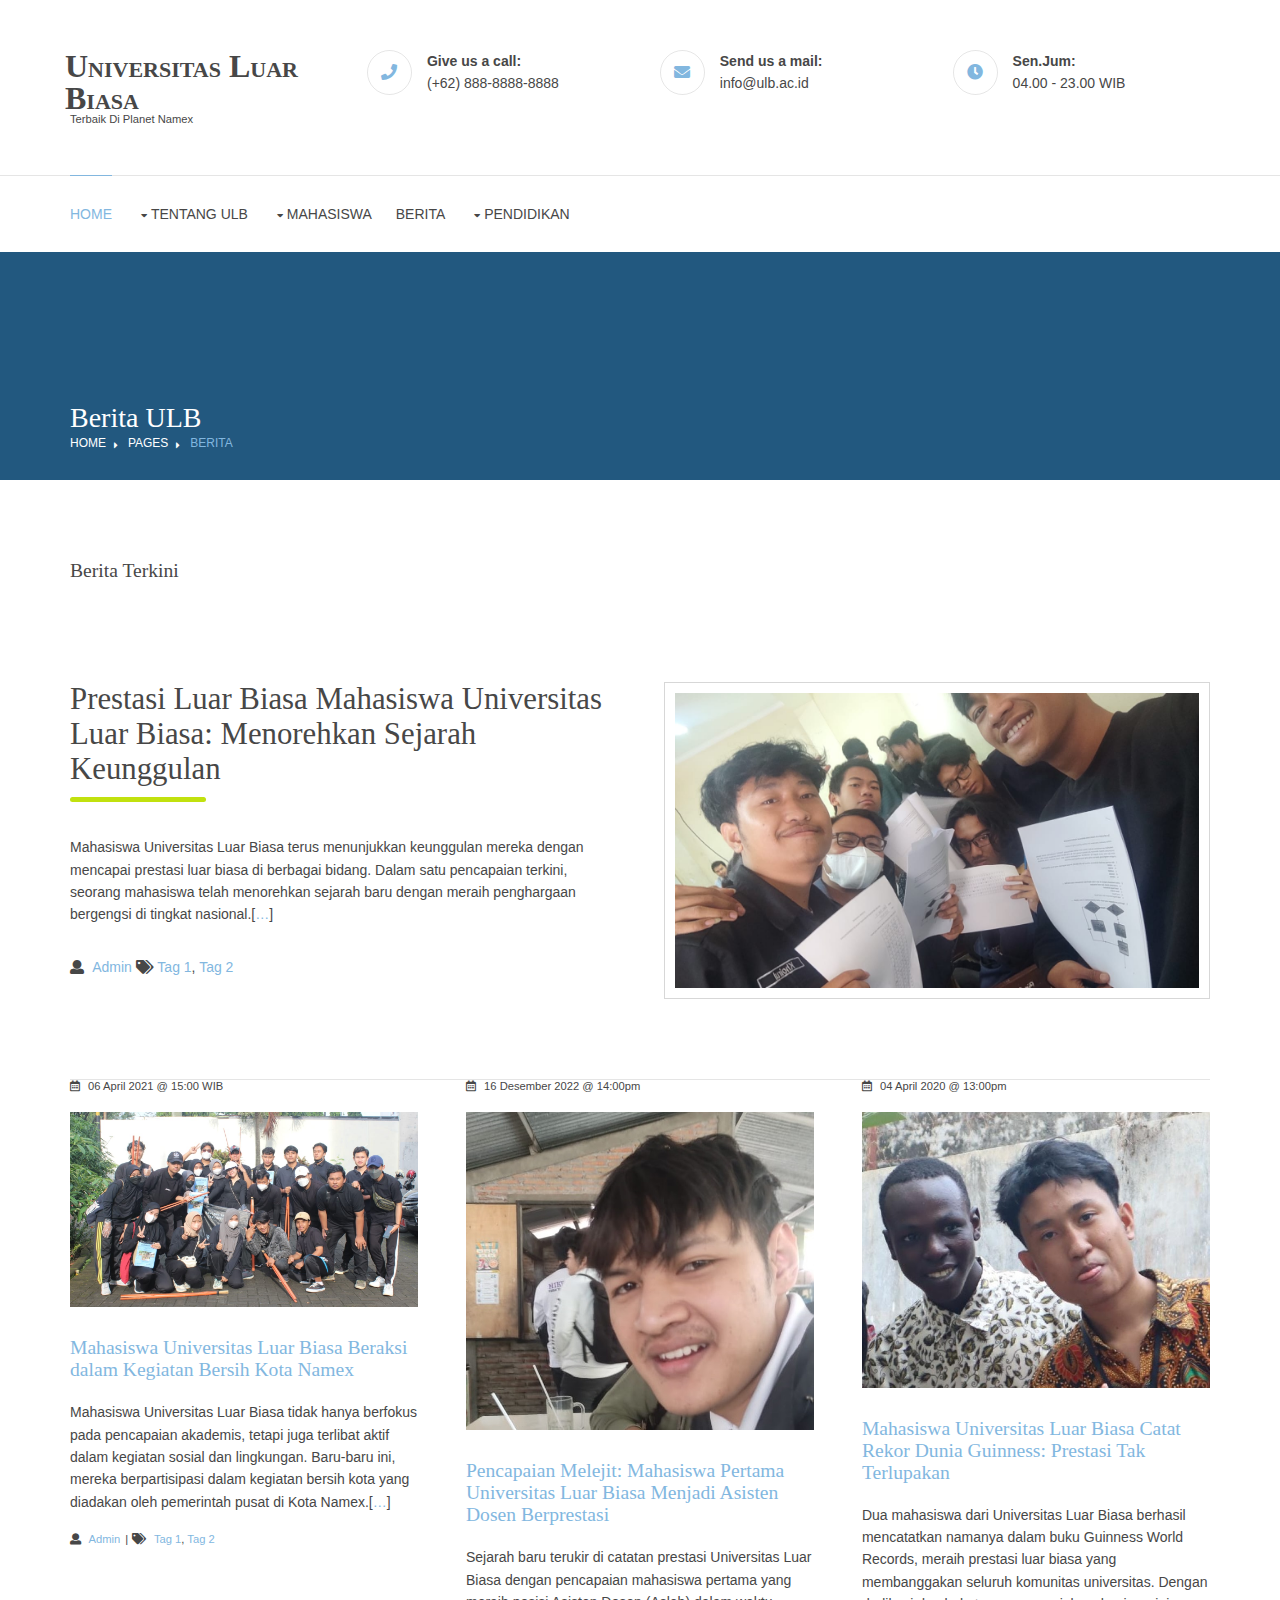
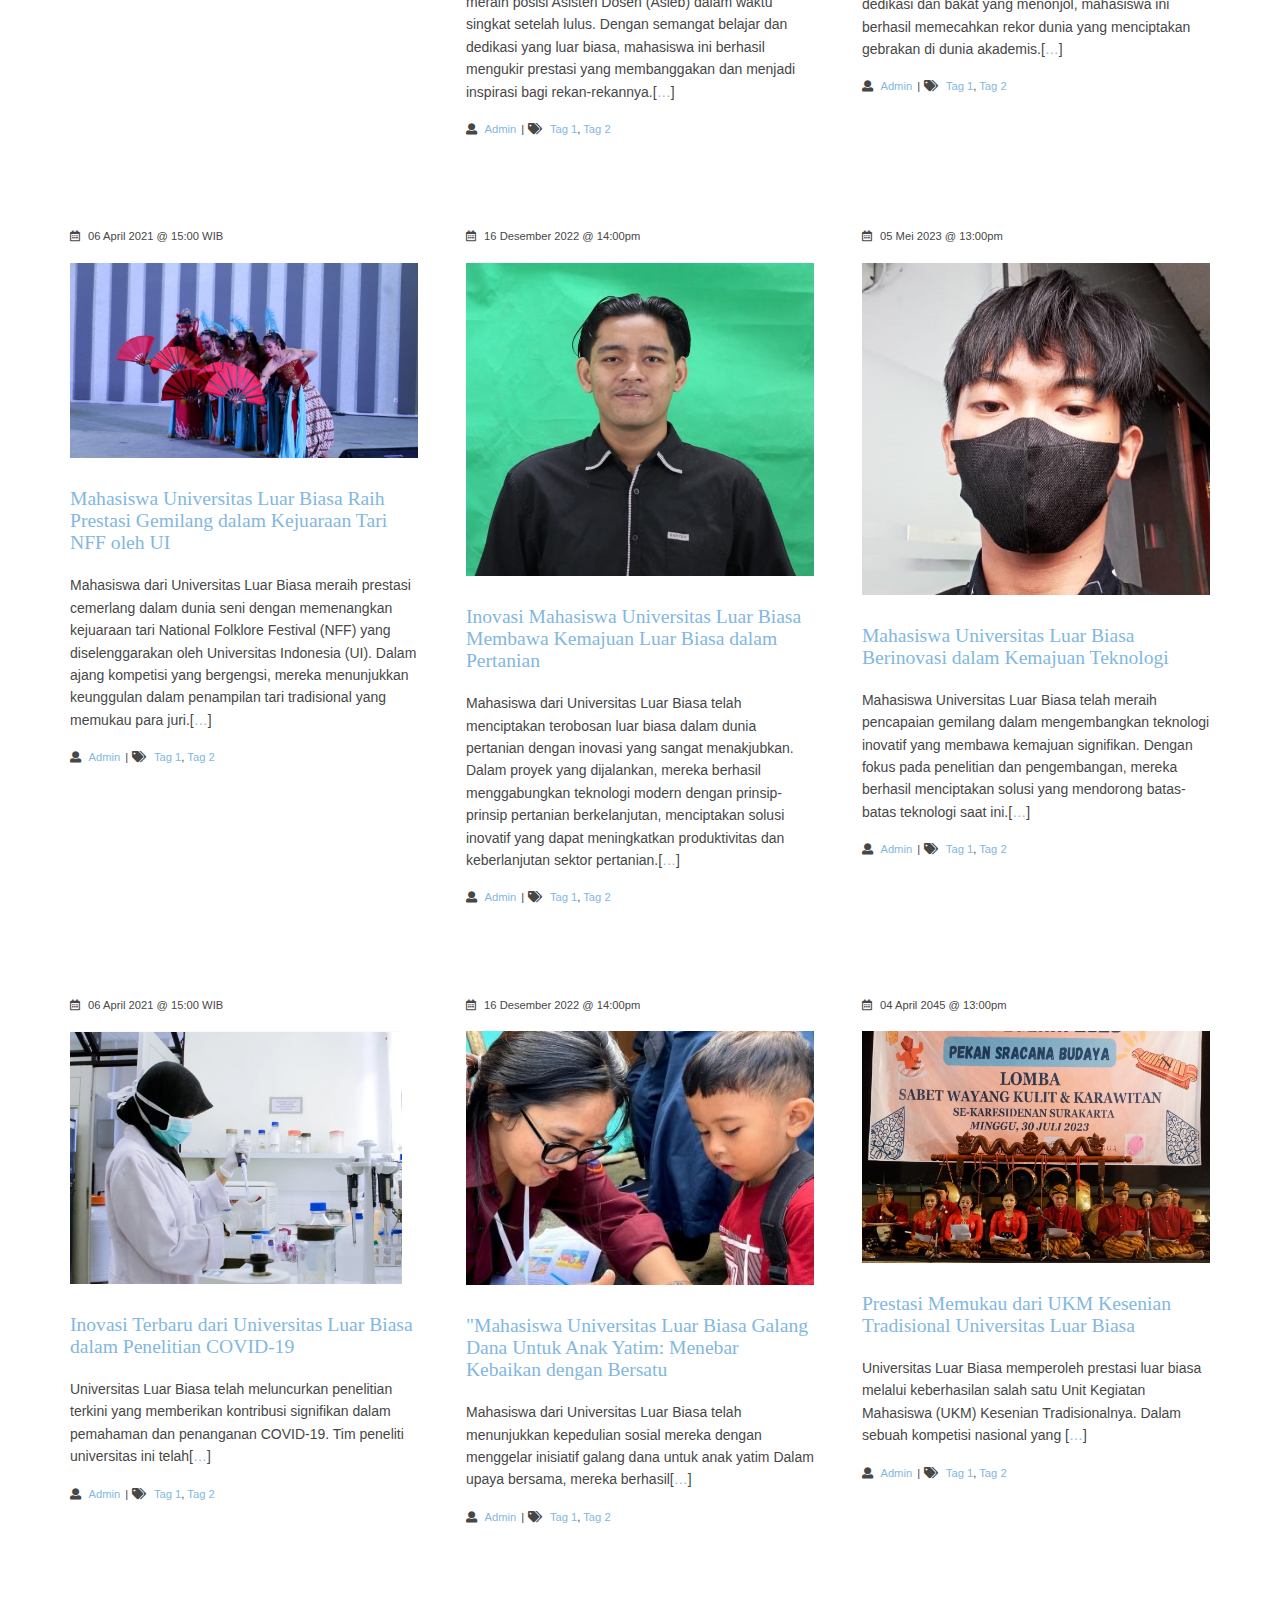
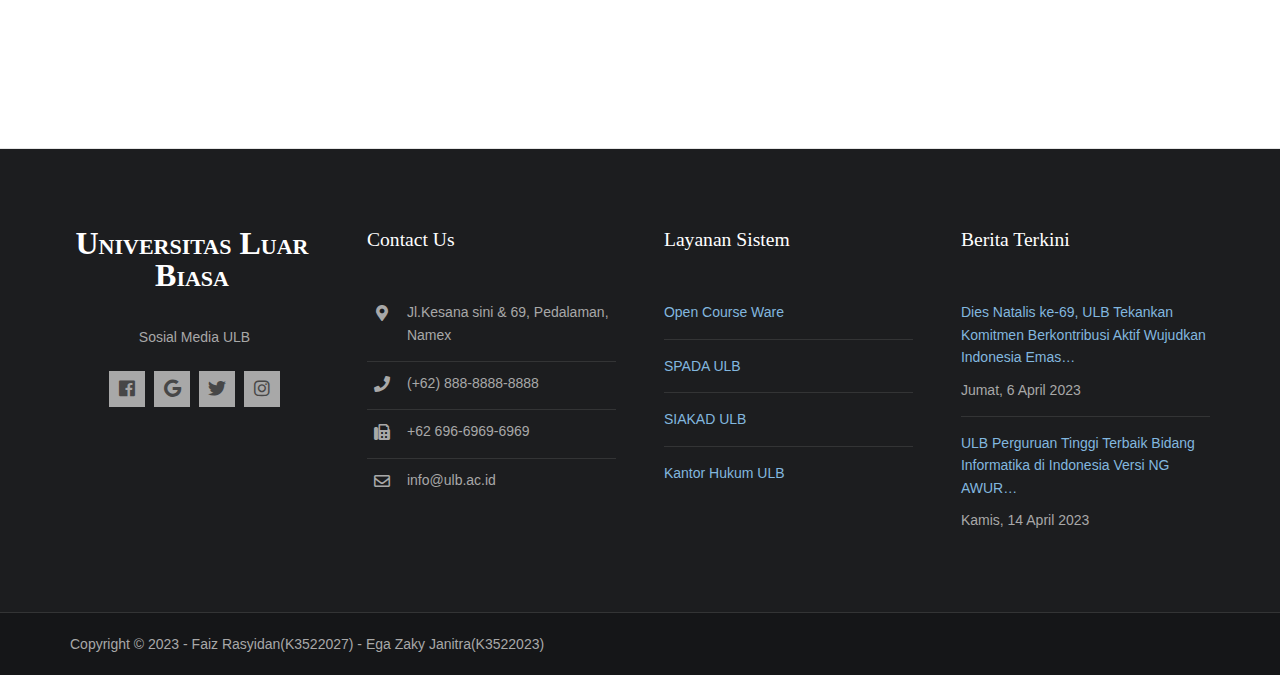
<file: pages/berita.html>
<!DOCTYPE html>
<html lang="">
<head>
<title>Universitas Luar Biasa</title>
<meta charset="utf-8">
<meta name="viewport" content="width=device-width, initial-scale=1.0, maximum-scale=1.0, user-scalable=no">
<link href="../layout/styles/layout.css" rel="stylesheet" type="text/css" media="all">
</head>
<body id="top">
<div class="wrapper row0">
  <header id="header" class="hoc clear"> 
    <div id="logo" class="one_quarter first">
      <h1 class="logoname clear"><a href="index.html"><span>Universitas Luar Biasa</span></a></h1>
      <p>Terbaik di Planet Namex</p>
    </div>
    <div class="three_quarter">
      <ul class="nospace clear">
        <li class="one_third first">
          <div class="block clear"><a href="#"><i class="fas fa-phone"></i></a> <span><strong>Give us a call:</strong> (+62) 888-8888-8888 </span></div>
        </li>
        <li class="one_third">
          <div class="block clear"><a href="#"><i class="fas fa-envelope"></i></a> <span><strong>Send us a mail:</strong> info@ulb.ac.id </span></div>
        </li>
        <li class="one_third">
          <div class="block clear"><a href="#"><i class="fas fa-clock"></i></a> <span><strong> Sen.Jum:</strong>04.00 - 23.00 WIB </span></div>
        </li>
      </ul>
    </div>
  </header>
</div>

<div class="wrapper row1">
  <div class="hoc clear"> 

    <nav id="mainav">
      <ul class="clear">
        <li class="active"><a href="../index.html">Home</a></li>
        <li><a class="drop" href="../pages/about-us.html">Tentang ULB</a>
          <ul>
            <li><a href="#">Sambutan Rektor</a></li>
            <li><a href="#">Visi Misi</a></li>
            <li><a href="#">Peta Kampus</a></li>
            <li><a href="#">Manajemen</a></li>
            <li><a href="#"> Sejarah</a></li>
          </ul>
        </li>
        <li><a class="drop" href="#">Mahasiswa</a>
          <ul>
            <li><a href="pages/about-us.html">Kreativitas Mahasiswa</a></li>
            <li><a href="../pages/berita.html">Pengembangan Mahasiswa</a></li>
            <li><a href="../pages/full-width.html">Organisasi dan Fasilitas</a></li>
          </ul>
        </li>
        <li><a href="../pages/berita.html">Berita</a></li>
        <li><a class="drop" href="#">Pendidikan</a>
          <ul>
            <li><a class="drop" href="#">Fakultas MIPA</a>
              <ul>
                <li><a href="#">Prodi Matematika</a></li>
                <li><a href="#">Prodi Biologi</a></li>
                <li><a href="#">Prodi Kimia</a></li>
                <li><a href="#">Prodi Fisika</a></li>
                <li><a href="#">Prodi Informatika</a></li>
            </li>
          </ul>
        </li>
        <li><a class="drop" href="#">Fakultas Ilmu Sosial dan Politik</a>
          <ul>
            <li><a href="#">Prodi Ilmu Politik</a></li>
            <li><a href="#">Prodi Sosiologi</a></li>
            <li><a href="#">Prodi Ilmu Hubungan International</a></li>
            <li><a href="#">Prodi Ilmu Komunikasi</a></li>
          </ul>
        </li>
        <li><a class="drop" href="#">Fakultas Teknik</a>
          <ul>
            <li><a href="#">Prodi Teknik Industri</a></li>
            <li><a href="#">Prodi Teknik Geodesi</a></li>
            <li><a href="#">Prodi Arsitektur</a></li>
            <li><a href="#">Prodi Teknik Elektro</a></li>
            <li><a href="#">Prodi Teknik Sipil</a></li>
          </ul>
        </li>
        <li><a class="drop" href="#">Fakultas Ekonomika dan Bisnis</a>
          <ul>
            <li><a href="#">Prodi Manajemen</a></li>
            <li><a href="#">Prodi Ilmu Ekonomi</a></li>
            <li><a href="#">Prodi Akuntansi</a></li>
          </ul>
        </li>
        <li><a class="drop" href="#">Fakultas Ilmu Budaya</a>
          <ul>
            <li><a href="#">Prodi Sejarah</a></li>
            <li><a href="#">Prodi Sastra Perancis</a></li>
            <li><a href="#">Prodi Sastra Jawa</a></li>
            <li><a href="#">Prodi Seni Rupa</a></li>
          </ul>
        </li>
    </nav>
  </div>
</div>


<div class="wrapper bgded overlay dark">
  <div id="breadcrumb" class="hoc clear"> 
    <h6 class="heading">Berita ULB</h6>
    <ul>
      <li><a href="../index.html">Home</a></li>
      <li><a href="#">Pages</a></li>
      <li><a href="berita.html">Berita</a></li>
    </ul>
  </div>
</div>
<div class="wrapper row3">
  <main class="hoc container clear"> 
    <div class="content"> 
      <div id="gallery">
        <figure>
          <header class="heading">Berita Terkini</header>
          <div class="wrapper row3">
            <main class="hoc container clear"> 
          
              <article class="group">
                <div class="one_half first">
                  <h6 class="heading underline font-x2">Prestasi Luar Biasa Mahasiswa Universitas Luar Biasa: Menorehkan Sejarah Keunggulan</h6>
                  <p class="btmspace-30">Mahasiswa Universitas Luar Biasa terus menunjukkan keunggulan mereka dengan mencapai prestasi luar biasa di berbagai bidang. Dalam satu pencapaian terkini, seorang mahasiswa telah menorehkan sejarah baru dengan meraih penghargaan bergengsi di tingkat nasional.[<a href="#">&hellip;</a>]</p>
                  <div class="meta">
                    <i class="fas fa-user rgtspace-5"></i> <a href="#">Admin</a> <i class="fas fa-tags leftspace-5"></i> <a href="#">Tag 1</a>, <a href="#">Tag 2</a>
                  </div>
                </div>
                <div class="one_half"><a class="imgover" href="#"><img class="borderedbox inspace-10" src="../images/7.jpeg" alt=""></a></div>
              </article>
          
              <div class="clear"></div>
            </main>
          </div>

          <ul class="nospace group latest">
            <li class="one_third first">
              <article>
                <time datetime="2045-04-06T08:15+00:00"><i class="far fa-calendar-alt rgtspace-5"></i> 06 April 2021 @ 15:00 WIB</time>
                <div class="excerpt"><div><a class="imgover" href="#"><img src="../images/artikel_1.jpeg" alt=""></a></div>
                <div class="center btmspace-30"></div>
                  <h6 class="heading"><a href="#">Mahasiswa Universitas Luar Biasa Beraksi dalam Kegiatan Bersih Kota Namex</a></h6>
                  <p>Mahasiswa Universitas Luar Biasa tidak hanya berfokus pada pencapaian akademis, tetapi juga terlibat aktif dalam kegiatan sosial dan lingkungan. Baru-baru ini, mereka berpartisipasi dalam kegiatan bersih kota yang diadakan oleh pemerintah pusat di Kota Namex.[<a href="#">&hellip;</a>]</p>
                  <ul class="meta">
                    <li><i class="fas fa-user rgtspace-5"></i> <a href="#">Admin</a></li>
                    <li><i class="fas fa-tags rgtspace-5"></i> <a href="#">Tag 1</a>, <a href="#">Tag 2</a></li>
                  </ul>
                </div>
              </article>
            </li>
            <li class="one_third">
              <article>
                <time datetime="2045-04-05T08:14+00:00"><i class="far fa-calendar-alt rgtspace-5"></i> 16 Desember 2022 @ 14:00pm</time>
                <div class="excerpt"> <div><a class="imgover" href="#"><img src="../images/artikel_2.jpeg" alt=""></a></div>
                <div class="center btmspace-30"></div>
                  <h6 class="heading"><a href="#">Pencapaian Melejit: Mahasiswa Pertama Universitas Luar Biasa Menjadi Asisten Dosen Berprestasi</a></h6>
                  <p>Sejarah baru terukir di catatan prestasi Universitas Luar Biasa dengan pencapaian mahasiswa pertama yang meraih posisi Asisten Dosen (Asleb) dalam waktu singkat setelah lulus. Dengan semangat belajar dan dedikasi yang luar biasa, mahasiswa ini berhasil mengukir prestasi yang membanggakan dan menjadi inspirasi bagi rekan-rekannya.[<a href="#">&hellip;</a>]</p>
                  <ul class="meta">
                    <li><i class="fas fa-user rgtspace-5"></i> <a href="#">Admin</a></li>
                    <li><i class="fas fa-tags rgtspace-5"></i> <a href="#">Tag 1</a>, <a href="#">Tag 2</a></li>
                  </ul>
                </div>
              </article>
            </li>
            <li class="one_third">
              <article>
                <time datetime="2020-04-04T08:13+00:00"><i class="far fa-calendar-alt rgtspace-5"></i> 04 April 2020 @ 13:00pm</time>
                <div class="excerpt"> <div><a class="imgover" href="#"><img src="../images/8.jpeg" alt=""></a></div>
                <div class="center btmspace-30"></div>
                  <h6 class="heading"><a href="#">Mahasiswa Universitas Luar Biasa Catat Rekor Dunia Guinness: Prestasi Tak Terlupakan</a></h6>
                  <p>Dua mahasiswa dari Universitas Luar Biasa berhasil mencatatkan namanya dalam buku Guinness World Records, meraih prestasi luar biasa yang membanggakan seluruh komunitas universitas. Dengan dedikasi dan bakat yang menonjol, mahasiswa ini berhasil memecahkan rekor dunia yang menciptakan gebrakan di dunia akademis.[<a href="#">&hellip;</a>]</p>
                  <ul class="meta">
                    <li><i class="fas fa-user rgtspace-5"></i> <a href="#">Admin</a></li>
                    <li><i class="fas fa-tags rgtspace-5"></i> <a href="#">Tag 1</a>, <a href="#">Tag 2</a></li>
                  </ul>
                </div>
              </article>
            </li>
          </ul>
          <ul class="nospace group latest">
            <li class="one_third first">
              <article>
                <time datetime="2045-04-06T08:15+00:00"><i class="far fa-calendar-alt rgtspace-5"></i> 06 April 2021 @ 15:00 WIB</time>
                <div class="excerpt"><div><a class="imgover" href="#"><img src="../images/10.jpg" alt=""></a></div>
                <div class="center btmspace-30"></div>
                  <h6 class="heading"><a href="#">Mahasiswa Universitas Luar Biasa Raih Prestasi Gemilang dalam Kejuaraan Tari NFF oleh UI</a></h6>
                  <p>Mahasiswa dari Universitas Luar Biasa meraih prestasi cemerlang dalam dunia seni dengan memenangkan kejuaraan tari National Folklore Festival (NFF) yang diselenggarakan oleh Universitas Indonesia (UI). Dalam ajang kompetisi yang bergengsi, mereka menunjukkan keunggulan dalam penampilan tari tradisional yang memukau para juri.[<a href="#">&hellip;</a>]</p>
                  <ul class="meta">
                    <li><i class="fas fa-user rgtspace-5"></i> <a href="#">Admin</a></li>
                    <li><i class="fas fa-tags rgtspace-5"></i> <a href="#">Tag 1</a>, <a href="#">Tag 2</a></li>
                  </ul>
                </div>
              </article>
            </li>
            <li class="one_third">
              <article>
                <time datetime="2045-04-05T08:14+00:00"><i class="far fa-calendar-alt rgtspace-5"></i> 16 Desember 2022 @ 14:00pm</time>
                <div class="excerpt"> <div><a class="imgover" href="#"><img src="../images/artikel 9.jpeg" alt=""></a></div>
                <div class="center btmspace-30"></div>
                  <h6 class="heading"><a href="#">Inovasi Mahasiswa Universitas Luar Biasa Membawa Kemajuan Luar Biasa dalam Pertanian</a></h6>
                  <p>Mahasiswa dari Universitas Luar Biasa telah menciptakan terobosan luar biasa dalam dunia pertanian dengan inovasi yang sangat menakjubkan. Dalam proyek yang dijalankan, mereka berhasil menggabungkan teknologi modern dengan prinsip-prinsip pertanian berkelanjutan, menciptakan solusi inovatif yang dapat meningkatkan produktivitas dan keberlanjutan sektor pertanian.[<a href="#">&hellip;</a>]</p>
                  <ul class="meta">
                    <li><i class="fas fa-user rgtspace-5"></i> <a href="#">Admin</a></li>
                    <li><i class="fas fa-tags rgtspace-5"></i> <a href="#">Tag 1</a>, <a href="#">Tag 2</a></li>
                  </ul>
                </div>
              </article>
            </li>
            <li class="one_third">
              <article>
                <time datetime="2023-04-04T08:13+00:00"><i class="far fa-calendar-alt rgtspace-5"></i> 05 Mei 2023 @ 13:00pm</time>
                <div class="excerpt"> <div><a class="imgover" href="#"><img src="../images/artikel3.jpeg" alt=""></a></div>
                <div class="center btmspace-30"></div>
                  <h6 class="heading"><a href="#">Mahasiswa Universitas Luar Biasa Berinovasi dalam Kemajuan Teknologi</a></h6>
                  <p>Mahasiswa Universitas Luar Biasa telah meraih pencapaian gemilang dalam mengembangkan teknologi inovatif yang membawa kemajuan signifikan. Dengan fokus pada penelitian dan pengembangan, mereka berhasil menciptakan solusi yang mendorong batas-batas teknologi saat ini.[<a href="#">&hellip;</a>]</p>
                  <ul class="meta">
                    <li><i class="fas fa-user rgtspace-5"></i> <a href="#">Admin</a></li>
                    <li><i class="fas fa-tags rgtspace-5"></i> <a href="#">Tag 1</a>, <a href="#">Tag 2</a></li>
                  </ul>
                </div>
              </article>
            </li>
            <li class="one_third first">
              <article>
                <time datetime="2045-04-06T08:15+00:00"><i class="far fa-calendar-alt rgtspace-5"></i> 06 April 2021 @ 15:00 WIB</time>
                <div class="excerpt"><div><a class="imgover" href="../pages/covid-19.html"><img src="../images/penelitian.png" alt=""></a></div>
                <div class="center btmspace-30"></div>
                  <h6 class="heading"><a href="../pages/covid-19.html">Inovasi Terbaru dari Universitas Luar Biasa dalam Penelitian COVID-19</a></h6>
                  <p>Universitas Luar Biasa telah meluncurkan penelitian terkini yang memberikan kontribusi signifikan dalam pemahaman dan penanganan COVID-19. Tim peneliti universitas ini telah[<a href="../pages/covid-19.html">&hellip;</a>]</p>
                  <ul class="meta">
                    <li><i class="fas fa-user rgtspace-5"></i> <a href="#">Admin</a></li>
                    <li><i class="fas fa-tags rgtspace-5"></i> <a href="#">Tag 1</a>, <a href="#">Tag 2</a></li>
                  </ul>
                </div>
              </article>
            </li>
            <li class="one_third">
              <article>
                <time datetime="2045-04-05T08:14+00:00"><i class="far fa-calendar-alt rgtspace-5"></i> 16 Desember 2022 @ 14:00pm</time>
                <div class="excerpt"> <div><a class="imgover" href="../pages/Galang Dana.html"><img src="../images/pengabdian.jpg" alt=""></a></div>
                <div class="center btmspace-30"></div>
                  <h6 class="heading"><a href="../pages/Galang Dana.html">"Mahasiswa Universitas Luar Biasa Galang Dana Untuk Anak Yatim: Menebar Kebaikan dengan Bersatu</a></h6>
                  <p>Mahasiswa dari Universitas Luar Biasa telah menunjukkan kepedulian sosial mereka dengan menggelar inisiatif galang dana untuk anak yatim  Dalam upaya bersama, mereka berhasil[<a href="../pages/Galang Dana.html">&hellip;</a>]</p>
                  <ul class="meta">
                    <li><i class="fas fa-user rgtspace-5"></i> <a href="#">Admin</a></li>
                    <li><i class="fas fa-tags rgtspace-5"></i> <a href="#">Tag 1</a>, <a href="#">Tag 2</a></li>
                  </ul>
                </div>
              </article>
            </li>
            <li class="one_third">
              <article>
                <time datetime="2023-04-04T08:13+00:00"><i class="far fa-calendar-alt rgtspace-5"></i> 04 April 2045 @ 13:00pm</time>
                <div class="excerpt"> <div><a class="imgover" href="../pages/prestasi-ukm.html"><img src="../images/ukm.jpeg" alt=""></a></div>
                <div class="center btmspace-30"></div>
                  <h6 class="heading"><a href="../pages/prestasi-ukm.html">Prestasi Memukau dari UKM Kesenian Tradisional Universitas Luar Biasa</a></h6>
                  <p>Universitas Luar Biasa memperoleh prestasi luar biasa melalui keberhasilan salah satu Unit Kegiatan Mahasiswa (UKM) Kesenian Tradisionalnya. Dalam sebuah kompetisi nasional yang [<a href="../pages/prestasi-ukm.html">&hellip;</a>]</p>
                  <ul class="meta">
                    <li><i class="fas fa-user rgtspace-5"></i> <a href="#">Admin</a></li>
                    <li><i class="fas fa-tags rgtspace-5"></i> <a href="#">Tag 1</a>, <a href="#">Tag 2</a></li>
                  </ul>
                </div>
              </article>
            </li>
          </ul>
        </figure>
      </div>

    </div>
    <div class="clear"></div>
  </main>
</div>


<div class="wrapper row4">
  <footer id="footer" class="hoc clear"> 

    <div class="one_quarter first">
      <h1 class="logoname clear center"><a href="index.html"><span>Universitas Luar Biasa</span></a></h1>
      <p class="center">Sosial Media ULB</p>
      <ul class="faico clear center">
        <li><a class="faicon-facebook" href="#"><i class="fab fa-facebook"></i></a></li>
        <li><a class="faicon-google-plus" href="#"><i class="fab fa-google"></i></a></li>
        <li><a class="faicon-twitter" href="#"><i class="fab fa-twitter"></i></a></li>
        <li><a class="faicon-twitter" href="#"><i class="fab fa-instagram"></i></a></li>
      </ul>
    </div>
    <div class="one_quarter">
      <h6 class="heading">Contact Us</h6>
      <ul class="nospace linklist contact">
        <li><i class="fas fa-map-marker-alt"></i>
          <address>
          Jl.Kesana sini &amp; 69, Pedalaman, Namex
          </address>
        </li>
        <li><i class="fas fa-phone"></i> (+62) 888-8888-8888</li>
        <li><i class="fas fa-fax"></i> +62 696-6969-6969</li>
        <li><i class="far fa-envelope"></i> info@ulb.ac.id</li>
      </ul>
    </div>
    <div class="one_quarter">
      <h6 class="heading">Layanan Sistem</h6>
      <ul class="nospace linklist">
        <li><a href="#">Open Course Ware</a></li>
        <li><a href="#">SPADA ULB</a></li>
        <li><a href="#">SIAKAD ULB</a></li>
        <li><a href="#">Kantor Hukum ULB</a></li>
      </ul>
    </div>
    <div class="one_quarter">
      <h6 class="heading">Berita Terkini</h6>
      <ul class="nospace linklist">
        <li>
          <article>
            <p class="nospace btmspace-10"><a href="#">Dies Natalis ke-69, ULB Tekankan Komitmen Berkontribusi Aktif Wujudkan Indonesia Emas&hellip;</a></p>
            <time class="block font-xs" datetime="2045-04-06">Jumat, 6 April 2023</time>
          </article>
        </li>
        <li>
          <article>
            <p class="nospace btmspace-10"><a href="#">ULB Perguruan Tinggi Terbaik Bidang Informatika di Indonesia Versi NG AWUR&hellip;</a></p>
            <time class="block font-xs" datetime="2045-04-05">Kamis, 14 April 2023</time>
          </article>
        </li>
      </ul>
    </div>
  </footer>
</div>


<div class="wrapper row5">
  <div id="copyright" class="hoc clear"> 
    
    <p class="fl_left">Copyright &copy; 2023 - Faiz Rasyidan(K3522027) -  Ega Zaky Janitra(K3522023)</p>

</div>

<a id="backtotop" href="#top"><i class="fas fa-chevron-up"></i></a>
<!-- JAVASCRIPTS -->
<script src="../layout/scripts/jquery.min.js"></script>
<script src="../layout/scripts/jquery.backtotop.js"></script>
<script src="../layout/scripts/jquery.mobilemenu.js"></script>
</body>
</html>
</file>
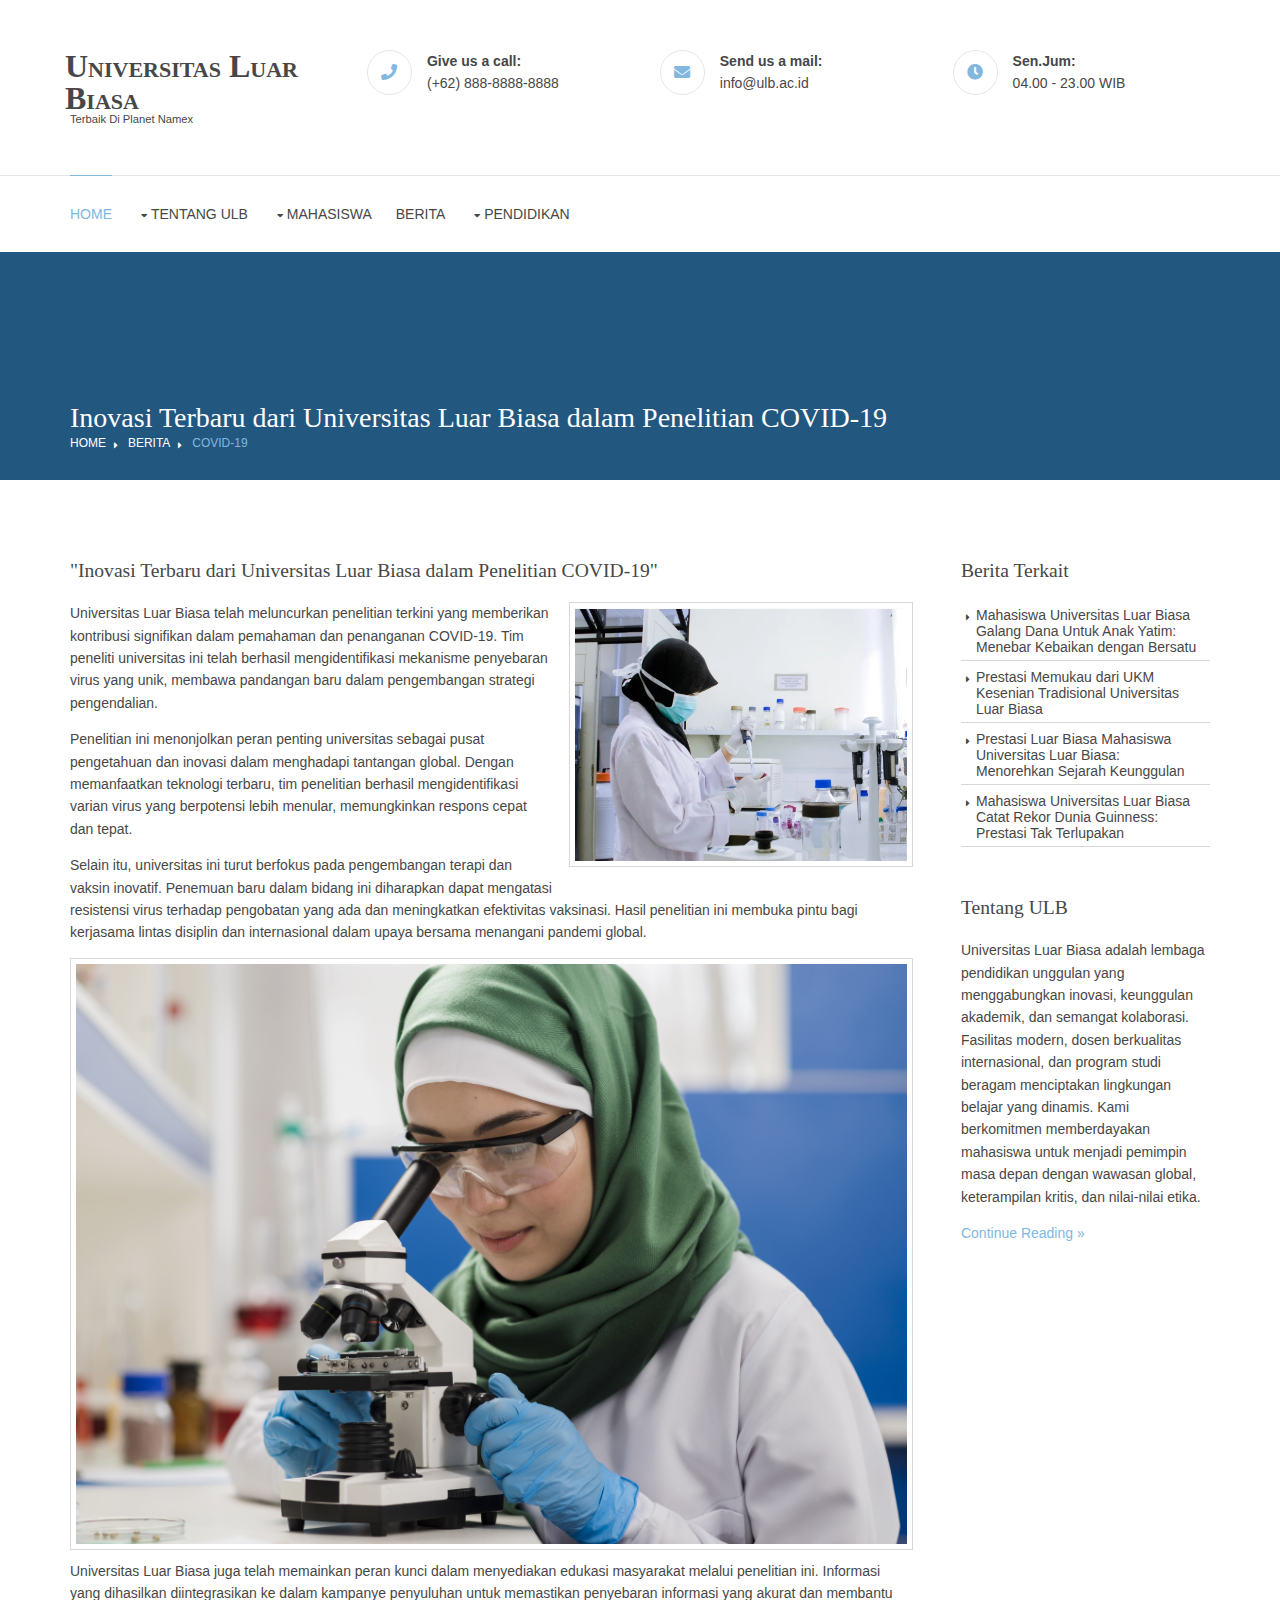
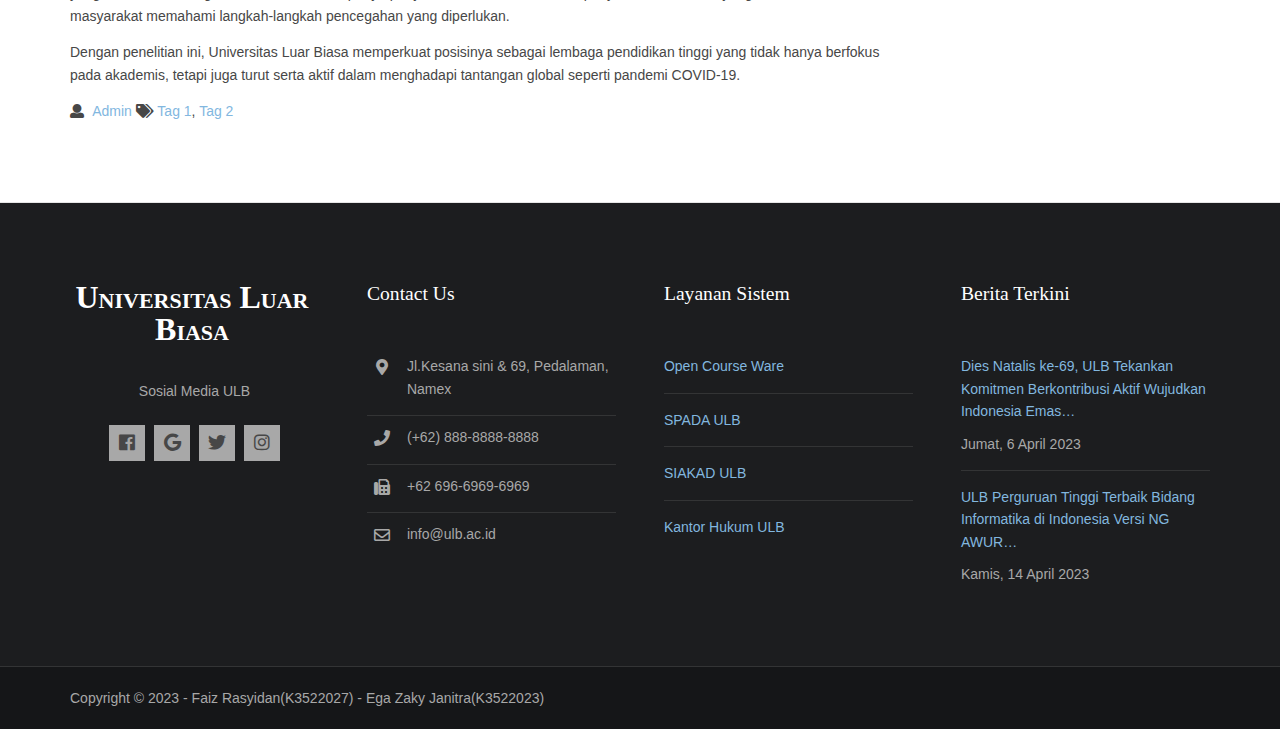
<file: pages/covid-19.html>
<!DOCTYPE html>
<html lang="">
<head>
<title>Universitas Luar Biasa</title>
<meta charset="utf-8">
<meta name="viewport" content="width=device-width, initial-scale=1.0, maximum-scale=1.0, user-scalable=no">
<link href="../layout/styles/layout.css" rel="stylesheet" type="text/css" media="all">
</head>
<body id="top">
<div class="wrapper row0">
  <header id="header" class="hoc clear"> 
    <div id="logo" class="one_quarter first">
      <h1 class="logoname clear"><a href="index.html"><span>Universitas Luar Biasa</span></a></h1>
      <p>Terbaik di Planet Namex</p>
    </div>
    <div class="three_quarter">
      <ul class="nospace clear">
        <li class="one_third first">
          <div class="block clear"><a href="#"><i class="fas fa-phone"></i></a> <span><strong>Give us a call:</strong> (+62) 888-8888-8888 </span></div>
        </li>
        <li class="one_third">
          <div class="block clear"><a href="#"><i class="fas fa-envelope"></i></a> <span><strong>Send us a mail:</strong> info@ulb.ac.id </span></div>
        </li>
        <li class="one_third">
          <div class="block clear"><a href="#"><i class="fas fa-clock"></i></a> <span><strong> Sen.Jum:</strong>04.00 - 23.00 WIB </span></div>
        </li>
      </ul>
    </div>
  </header>
</div>

<div class="wrapper row1">
  <div class="hoc clear"> 
    <nav id="mainav">
      <ul class="clear">
        <li class="active"><a href="../index.html">Home</a></li>
        <li><a class="drop" href="../pages/about-us.html">Tentang ULB</a>
          <ul>
            <li><a href="#">Sambutan Rektor</a></li>
            <li><a href="#">Visi Misi</a></li>
            <li><a href="#">Peta Kampus</a></li>
            <li><a href="#">Manajemen</a></li>
            <li><a href="#"> Sejarah</a></li>
          </ul>
        </li>
        <li><a class="drop" href="#">Mahasiswa</a>
          <ul>
            <li><a href="pages/about-us.html">Kreativitas Mahasiswa</a></li>
            <li><a href="../pages/berita.html">Pengembangan Mahasiswa</a></li>
            <li><a href="../pages/full-width.html">Organisasi dan Fasilitas</a></li>
          </ul>
        </li>
        <li><a href="../pages/berita.html">Berita</a></li>
        <li><a class="drop" href="#">Pendidikan</a>
          <ul>
            <li><a class="drop" href="#">Fakultas MIPA</a>
              <ul>
                <li><a href="#">Prodi Matematika</a></li>
                <li><a href="#">Prodi Biologi</a></li>
                <li><a href="#">Prodi Kimia</a></li>
                <li><a href="#">Prodi Fisika</a></li>
                <li><a href="#">Prodi Informatika</a></li>
            </li>
          </ul>
        </li>
        <li><a class="drop" href="#">Fakultas Ilmu Sosial dan Politik</a>
          <ul>
            <li><a href="#">Prodi Ilmu Politik</a></li>
            <li><a href="#">Prodi Sosiologi</a></li>
            <li><a href="#">Prodi Ilmu Hubungan International</a></li>
            <li><a href="#">Prodi Ilmu Komunikasi</a></li>
          </ul>
        </li>
        <li><a class="drop" href="#">Fakultas Teknik</a>
          <ul>
            <li><a href="#">Prodi Teknik Industri</a></li>
            <li><a href="#">Prodi Teknik Geodesi</a></li>
            <li><a href="#">Prodi Arsitektur</a></li>
            <li><a href="#">Prodi Teknik Elektro</a></li>
            <li><a href="#">Prodi Teknik Sipil</a></li>
          </ul>
        </li>
        <li><a class="drop" href="#">Fakultas Ekonomika dan Bisnis</a>
          <ul>
            <li><a href="#">Prodi Manajemen</a></li>
            <li><a href="#">Prodi Ilmu Ekonomi</a></li>
            <li><a href="#">Prodi Akuntansi</a></li>
          </ul>
        </li>
        <li><a class="drop" href="#">Fakultas Ilmu Budaya</a>
          <ul>
            <li><a href="#">Prodi Sejarah</a></li>
            <li><a href="#">Prodi Sastra Perancis</a></li>
            <li><a href="#">Prodi Sastra Jawa</a></li>
            <li><a href="#">Prodi Seni Rupa</a></li>
          </ul>
        </li>
    </nav>
  </div>
</div>

<div class="wrapper bgded overlay dark">
  <div id="breadcrumb" class="hoc clear"> 
    <h6 class="heading">Inovasi Terbaru dari Universitas Luar Biasa dalam Penelitian COVID-19</h6>
    <ul>
      <li><a href="#">Home</a></li>
      <li><a href="#">Berita</a></li>
      <li><a href="#">Covid-19</a></li>
    </ul>
 
  </div>
</div>


<div class="wrapper row3">
  <main class="hoc container clear"> 
    <div class="content three_quarter first"> 
      <h1>"Inovasi Terbaru dari Universitas Luar Biasa dalam Penelitian COVID-19"</h1>
      <img class="imgr borderedbox inspace-5" src="../images/penelitian.png" alt="">
      <p>Universitas Luar Biasa telah meluncurkan penelitian terkini yang memberikan kontribusi signifikan dalam pemahaman dan penanganan COVID-19. Tim peneliti universitas ini telah berhasil mengidentifikasi mekanisme penyebaran virus yang unik, membawa pandangan baru dalam pengembangan strategi pengendalian.</p>
      <p>Penelitian ini menonjolkan peran penting universitas sebagai pusat pengetahuan dan inovasi dalam menghadapi tantangan global. Dengan memanfaatkan teknologi terbaru, tim penelitian berhasil mengidentifikasi varian virus yang berpotensi lebih menular, memungkinkan respons cepat dan tepat.</p>
      <p>Selain itu, universitas ini turut berfokus pada pengembangan terapi dan vaksin inovatif. Penemuan baru dalam bidang ini diharapkan dapat mengatasi resistensi virus terhadap pengobatan yang ada dan meningkatkan efektivitas vaksinasi. Hasil penelitian ini membuka pintu bagi kerjasama lintas disiplin dan internasional dalam upaya bersama menangani pandemi global.</p>
      <img class="imgl borderedbox inspace-5" src="../images/penelitian_2.jpg" alt="">
      <p>Universitas Luar Biasa juga telah memainkan peran kunci dalam menyediakan edukasi masyarakat melalui penelitian ini. Informasi yang dihasilkan diintegrasikan ke dalam kampanye penyuluhan untuk memastikan penyebaran informasi yang akurat dan membantu masyarakat memahami langkah-langkah pencegahan yang diperlukan.</p>
      <p>Dengan penelitian ini, Universitas Luar Biasa memperkuat posisinya sebagai lembaga pendidikan tinggi yang tidak hanya berfokus pada akademis, tetapi juga turut serta aktif dalam menghadapi tantangan global seperti pandemi COVID-19.</p>
      <i class="fas fa-user rgtspace-5"></i> <a href="#">Admin</a> <i class="fas fa-tags leftspace-5"></i> <a href="#">Tag 1</a>, <a href="#">Tag 2</a>
    </div>

    <div class="sidebar one_quarter"> 
      <h6>Berita Terkait</h6>
      <nav class="sdb_holder">
        <ul>
          <li><a href="../pages/Galang Dana.html">Mahasiswa Universitas Luar Biasa Galang Dana Untuk Anak Yatim: Menebar Kebaikan dengan Bersatu</a></li>
          <li><a href="../pages/prestasi-ukm.html">Prestasi Memukau dari UKM Kesenian Tradisional Universitas Luar Biasa</a></li>
          <li><a href="#">Prestasi Luar Biasa Mahasiswa Universitas Luar Biasa: Menorehkan Sejarah Keunggulan</a></li>
          <li><a href="#">Mahasiswa Universitas Luar Biasa Catat Rekor Dunia Guinness: Prestasi Tak Terlupakan</a></li>
        </ul>
      </nav>
      <div class="sdb_holder">
        <article>
          <h6>Tentang ULB</h6>
          <p>Universitas Luar Biasa adalah lembaga pendidikan unggulan yang menggabungkan inovasi, keunggulan akademik, dan semangat kolaborasi. Fasilitas modern, dosen berkualitas internasional, dan program studi beragam menciptakan lingkungan belajar yang dinamis. Kami berkomitmen memberdayakan mahasiswa untuk menjadi pemimpin masa depan dengan wawasan global, keterampilan kritis, dan nilai-nilai etika.</p>
          <p class="more"><a href="../pages/about-us.html">Continue Reading &raquo;</a></p>
        </article>
      </div>
    </div>
    <div class="clear"></div>
  </main>
</div>


<div class="wrapper row4">
  <footer id="footer" class="hoc clear"> 

    <div class="one_quarter first">
      <h1 class="logoname clear center"><a href="index.html"><span>Universitas Luar Biasa</span></a></h1>
      <p class="center">Sosial Media ULB</p>
      <ul class="faico clear center">
        <li><a class="faicon-facebook" href="#"><i class="fab fa-facebook"></i></a></li>
        <li><a class="faicon-google-plus" href="#"><i class="fab fa-google"></i></a></li>
        <li><a class="faicon-twitter" href="#"><i class="fab fa-twitter"></i></a></li>
        <li><a class="faicon-twitter" href="#"><i class="fab fa-instagram"></i></a></li>
      </ul>
    </div>
    <div class="one_quarter">
      <h6 class="heading">Contact Us</h6>
      <ul class="nospace linklist contact">
        <li><i class="fas fa-map-marker-alt"></i>
          <address>
          Jl.Kesana sini &amp; 69, Pedalaman, Namex
          </address>
        </li>
        <li><i class="fas fa-phone"></i> (+62) 888-8888-8888</li>
        <li><i class="fas fa-fax"></i> +62 696-6969-6969</li>
        <li><i class="far fa-envelope"></i> info@ulb.ac.id</li>
      </ul>
    </div>
    <div class="one_quarter">
      <h6 class="heading">Layanan Sistem</h6>
      <ul class="nospace linklist">
        <li><a href="#">Open Course Ware</a></li>
        <li><a href="#">SPADA ULB</a></li>
        <li><a href="#">SIAKAD ULB</a></li>
        <li><a href="#">Kantor Hukum ULB</a></li>
      </ul>
    </div>
    <div class="one_quarter">
      <h6 class="heading">Berita Terkini</h6>
      <ul class="nospace linklist">
        <li>
          <article>
            <p class="nospace btmspace-10"><a href="#">Dies Natalis ke-69, ULB Tekankan Komitmen Berkontribusi Aktif Wujudkan Indonesia Emas&hellip;</a></p>
            <time class="block font-xs" datetime="2045-04-06">Jumat, 6 April 2023</time>
          </article>
        </li>
        <li>
          <article>
            <p class="nospace btmspace-10"><a href="#">ULB Perguruan Tinggi Terbaik Bidang Informatika di Indonesia Versi NG AWUR&hellip;</a></p>
            <time class="block font-xs" datetime="2045-04-05">Kamis, 14 April 2023</time>
          </article>
        </li>
      </ul>
    </div>
  </footer>
</div>


<div class="wrapper row5">
  <div id="copyright" class="hoc clear"> 
    
    <p class="fl_left">Copyright &copy; 2023 - Faiz Rasyidan(K3522027) -  Ega Zaky Janitra(K3522023)</p>

</div>

<a id="backtotop" href="#top"><i class="fas fa-chevron-up"></i></a>

<script src="../layout/scripts/jquery.min.js"></script>
<script src="../layout/scripts/jquery.backtotop.js"></script>
<script src="../layout/scripts/jquery.mobilemenu.js"></script>
</body>
</html>
</file>
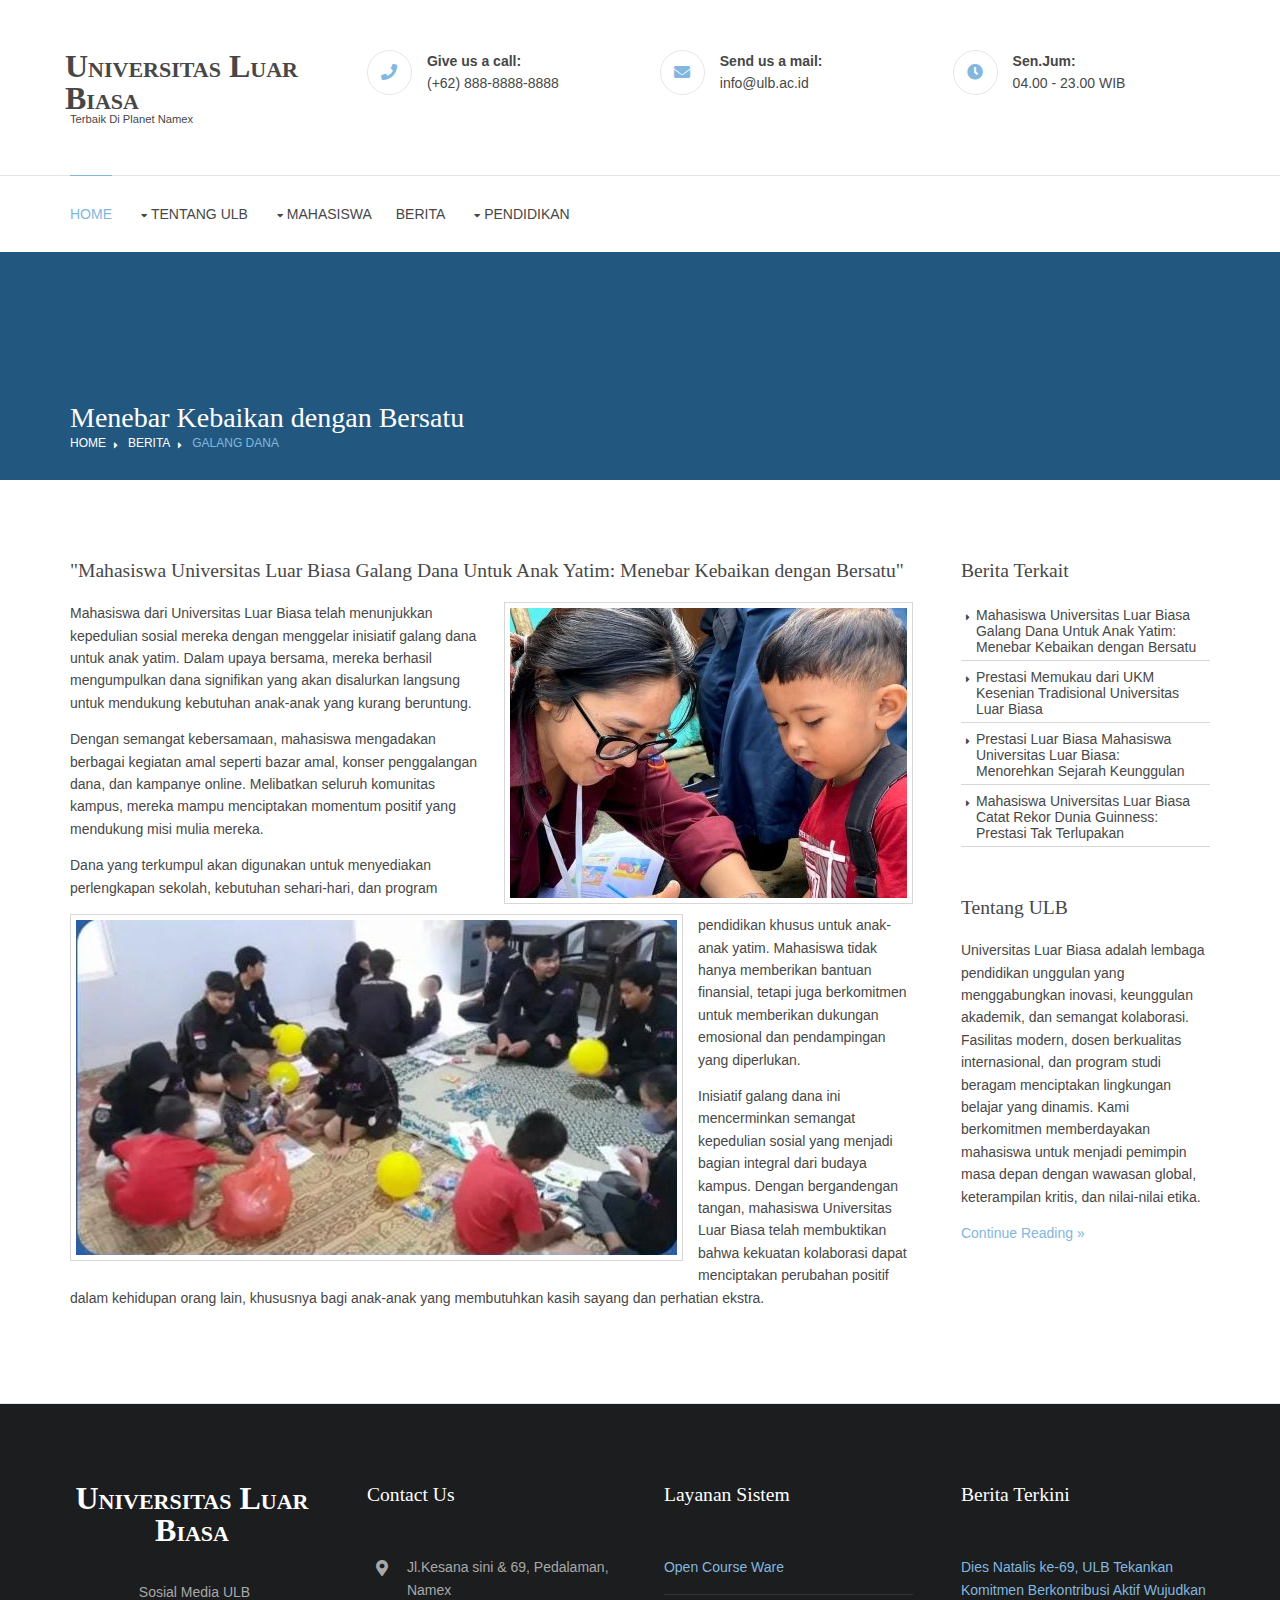
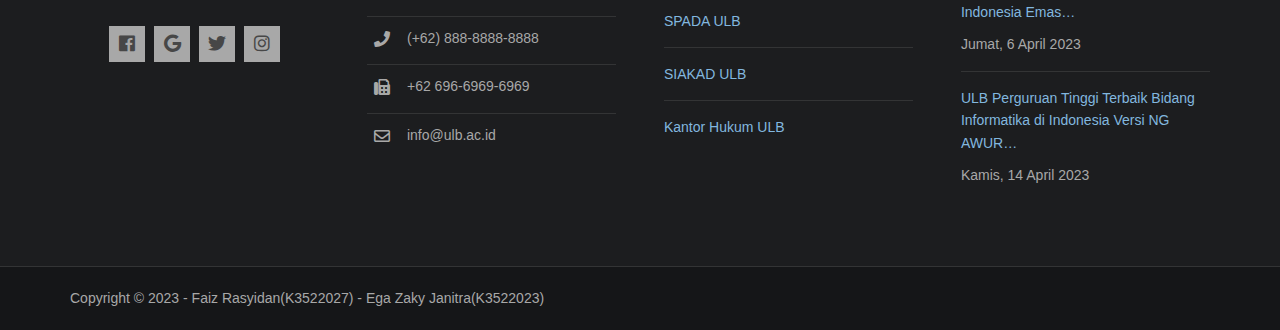
<file: pages/Galang Dana.html>
<!DOCTYPE html>
<html lang="">
<head>
<title>Universitas Luar Biasa</title>
<meta charset="utf-8">
<meta name="viewport" content="width=device-width, initial-scale=1.0, maximum-scale=1.0, user-scalable=no">
<link href="../layout/styles/layout.css" rel="stylesheet" type="text/css" media="all">
</head>
<body id="top">
<div class="wrapper row0">
  <header id="header" class="hoc clear"> 
    <div id="logo" class="one_quarter first">
      <h1 class="logoname clear"><a href="index.html"><span>Universitas Luar Biasa</span></a></h1>
      <p>Terbaik di Planet Namex</p>
    </div>
    <div class="three_quarter">
      <ul class="nospace clear">
        <li class="one_third first">
          <div class="block clear"><a href="#"><i class="fas fa-phone"></i></a> <span><strong>Give us a call:</strong> (+62) 888-8888-8888 </span></div>
        </li>
        <li class="one_third">
          <div class="block clear"><a href="#"><i class="fas fa-envelope"></i></a> <span><strong>Send us a mail:</strong> info@ulb.ac.id </span></div>
        </li>
        <li class="one_third">
          <div class="block clear"><a href="#"><i class="fas fa-clock"></i></a> <span><strong> Sen.Jum:</strong>04.00 - 23.00 WIB </span></div>
        </li>
      </ul>
    </div>
  </header>
</div>

<div class="wrapper row1">
  <div class="hoc clear"> 
    <nav id="mainav">
      <ul class="clear">
        <li class="active"><a href="../index.html">Home</a></li>
        <li><a class="drop" href="../pages/about-us.html">Tentang ULB</a>
          <ul>
            <li><a href="#">Sambutan Rektor</a></li>
            <li><a href="#">Visi Misi</a></li>
            <li><a href="#">Peta Kampus</a></li>
            <li><a href="#">Manajemen</a></li>
            <li><a href="#"> Sejarah</a></li>
          </ul>
        </li>
        <li><a class="drop" href="#">Mahasiswa</a>
          <ul>
            <li><a href="pages/about-us.html">Kreativitas Mahasiswa</a></li>
            <li><a href="../pages/berita.html">Pengembangan Mahasiswa</a></li>
            <li><a href="../pages/full-width.html">Organisasi dan Fasilitas</a></li>
          </ul>
        </li>
        <li><a href="../pages/berita.html">Berita</a></li>
        <li><a class="drop" href="#">Pendidikan</a>
          <ul>
            <li><a class="drop" href="#">Fakultas MIPA</a>
              <ul>
                <li><a href="#">Prodi Matematika</a></li>
                <li><a href="#">Prodi Biologi</a></li>
                <li><a href="#">Prodi Kimia</a></li>
                <li><a href="#">Prodi Fisika</a></li>
                <li><a href="#">Prodi Informatika</a></li>
            </li>
          </ul>
        </li>
        <li><a class="drop" href="#">Fakultas Ilmu Sosial dan Politik</a>
          <ul>
            <li><a href="#">Prodi Ilmu Politik</a></li>
            <li><a href="#">Prodi Sosiologi</a></li>
            <li><a href="#">Prodi Ilmu Hubungan International</a></li>
            <li><a href="#">Prodi Ilmu Komunikasi</a></li>
          </ul>
        </li>
        <li><a class="drop" href="#">Fakultas Teknik</a>
          <ul>
            <li><a href="#">Prodi Teknik Industri</a></li>
            <li><a href="#">Prodi Teknik Geodesi</a></li>
            <li><a href="#">Prodi Arsitektur</a></li>
            <li><a href="#">Prodi Teknik Elektro</a></li>
            <li><a href="#">Prodi Teknik Sipil</a></li>
          </ul>
        </li>
        <li><a class="drop" href="#">Fakultas Ekonomika dan Bisnis</a>
          <ul>
            <li><a href="#">Prodi Manajemen</a></li>
            <li><a href="#">Prodi Ilmu Ekonomi</a></li>
            <li><a href="#">Prodi Akuntansi</a></li>
          </ul>
        </li>
        <li><a class="drop" href="#">Fakultas Ilmu Budaya</a>
          <ul>
            <li><a href="#">Prodi Sejarah</a></li>
            <li><a href="#">Prodi Sastra Perancis</a></li>
            <li><a href="#">Prodi Sastra Jawa</a></li>
            <li><a href="#">Prodi Seni Rupa</a></li>
          </ul>
        </li>
    </nav>
  </div>
</div>

<div class="wrapper bgded overlay dark">
  <div id="breadcrumb" class="hoc clear"> 
    <h6 class="heading">Menebar Kebaikan dengan Bersatu</h6>
    <ul>
      <li><a href="#">Home</a></li>
      <li><a href="#">Berita</a></li>
      <li><a href="#">Galang Dana</a></li>
    </ul>
 
  </div>
</div>


<div class="wrapper row3">
  <main class="hoc container clear"> 
    <div class="content three_quarter first"> 
      <h1>"Mahasiswa Universitas Luar Biasa Galang Dana Untuk Anak Yatim: Menebar Kebaikan dengan Bersatu"</h1>
      <img class="imgr borderedbox inspace-5" src="../images/pengabdian.jpg" alt="">
      <p>Mahasiswa dari Universitas Luar Biasa telah menunjukkan kepedulian sosial mereka dengan menggelar inisiatif galang dana untuk anak yatim. Dalam upaya bersama, mereka berhasil mengumpulkan dana signifikan yang akan disalurkan langsung untuk mendukung kebutuhan anak-anak yang kurang beruntung.</p>
      <p>Dengan semangat kebersamaan, mahasiswa mengadakan berbagai kegiatan amal seperti bazar amal, konser penggalangan dana, dan kampanye online. Melibatkan seluruh komunitas kampus, mereka mampu menciptakan momentum positif yang mendukung misi mulia mereka.</p>
      <img class="imgl borderedbox inspace-5" src="../images/pengabdian_2.jpeg" alt="">
      <p>Dana yang terkumpul akan digunakan untuk menyediakan perlengkapan sekolah, kebutuhan sehari-hari, dan program pendidikan khusus untuk anak-anak yatim. Mahasiswa tidak hanya memberikan bantuan finansial, tetapi juga berkomitmen untuk memberikan dukungan emosional dan pendampingan yang diperlukan.</p>
      <p>Inisiatif galang dana ini mencerminkan semangat kepedulian sosial yang menjadi bagian integral dari budaya kampus. Dengan bergandengan tangan, mahasiswa Universitas Luar Biasa telah membuktikan bahwa kekuatan kolaborasi dapat menciptakan perubahan positif dalam kehidupan orang lain, khususnya bagi anak-anak yang membutuhkan kasih sayang dan perhatian ekstra.</p>
    </div>

    <div class="sidebar one_quarter"> 
      <h6>Berita Terkait</h6>
      <nav class="sdb_holder">
        <ul>
          <li><a href="../pages/Galang Dana.html">Mahasiswa Universitas Luar Biasa Galang Dana Untuk Anak Yatim: Menebar Kebaikan dengan Bersatu</a></li>
          <li><a href="../pages/prestasi-ukm.html">Prestasi Memukau dari UKM Kesenian Tradisional Universitas Luar Biasa</a></li>
          <li><a href="#">Prestasi Luar Biasa Mahasiswa Universitas Luar Biasa: Menorehkan Sejarah Keunggulan</a></li>
          <li><a href="#">Mahasiswa Universitas Luar Biasa Catat Rekor Dunia Guinness: Prestasi Tak Terlupakan</a></li>
        </ul>
      </nav>
      <div class="sdb_holder">
        <article>
          <h6>Tentang ULB</h6>
          <p>Universitas Luar Biasa adalah lembaga pendidikan unggulan yang menggabungkan inovasi, keunggulan akademik, dan semangat kolaborasi. Fasilitas modern, dosen berkualitas internasional, dan program studi beragam menciptakan lingkungan belajar yang dinamis. Kami berkomitmen memberdayakan mahasiswa untuk menjadi pemimpin masa depan dengan wawasan global, keterampilan kritis, dan nilai-nilai etika.</p>
          <p class="more"><a href="../pages/about-us.html">Continue Reading &raquo;</a></p>
        </article>
      </div>
    </div>
    <div class="clear"></div>
  </main>
</div>

    <div class="clear"></div>
  </main>
</div>


<div class="wrapper row4">
  <footer id="footer" class="hoc clear"> 

    <div class="one_quarter first">
      <h1 class="logoname clear center"><a href="index.html"><span>Universitas Luar Biasa</span></a></h1>
      <p class="center">Sosial Media ULB</p>
      <ul class="faico clear center">
        <li><a class="faicon-facebook" href="#"><i class="fab fa-facebook"></i></a></li>
        <li><a class="faicon-google-plus" href="#"><i class="fab fa-google"></i></a></li>
        <li><a class="faicon-twitter" href="#"><i class="fab fa-twitter"></i></a></li>
        <li><a class="faicon-twitter" href="#"><i class="fab fa-instagram"></i></a></li>
      </ul>
    </div>
    <div class="one_quarter">
      <h6 class="heading">Contact Us</h6>
      <ul class="nospace linklist contact">
        <li><i class="fas fa-map-marker-alt"></i>
          <address>
          Jl.Kesana sini &amp; 69, Pedalaman, Namex
          </address>
        </li>
        <li><i class="fas fa-phone"></i> (+62) 888-8888-8888</li>
        <li><i class="fas fa-fax"></i> +62 696-6969-6969</li>
        <li><i class="far fa-envelope"></i> info@ulb.ac.id</li>
      </ul>
    </div>
    <div class="one_quarter">
      <h6 class="heading">Layanan Sistem</h6>
      <ul class="nospace linklist">
        <li><a href="#">Open Course Ware</a></li>
        <li><a href="#">SPADA ULB</a></li>
        <li><a href="#">SIAKAD ULB</a></li>
        <li><a href="#">Kantor Hukum ULB</a></li>
      </ul>
    </div>
    <div class="one_quarter">
      <h6 class="heading">Berita Terkini</h6>
      <ul class="nospace linklist">
        <li>
          <article>
            <p class="nospace btmspace-10"><a href="#">Dies Natalis ke-69, ULB Tekankan Komitmen Berkontribusi Aktif Wujudkan Indonesia Emas&hellip;</a></p>
            <time class="block font-xs" datetime="2045-04-06">Jumat, 6 April 2023</time>
          </article>
        </li>
        <li>
          <article>
            <p class="nospace btmspace-10"><a href="#">ULB Perguruan Tinggi Terbaik Bidang Informatika di Indonesia Versi NG AWUR&hellip;</a></p>
            <time class="block font-xs" datetime="2045-04-05">Kamis, 14 April 2023</time>
          </article>
        </li>
      </ul>
    </div>
  </footer>
</div>


<div class="wrapper row5">
  <div id="copyright" class="hoc clear"> 
    
    <p class="fl_left">Copyright &copy; 2023 - Faiz Rasyidan(K3522027) -  Ega Zaky Janitra(K3522023)</p>

</div>

<a id="backtotop" href="#top"><i class="fas fa-chevron-up"></i></a>

<script src="../layout/scripts/jquery.min.js"></script>
<script src="../layout/scripts/jquery.backtotop.js"></script>
<script src="../layout/scripts/jquery.mobilemenu.js"></script>
</body>
</html>
</file>
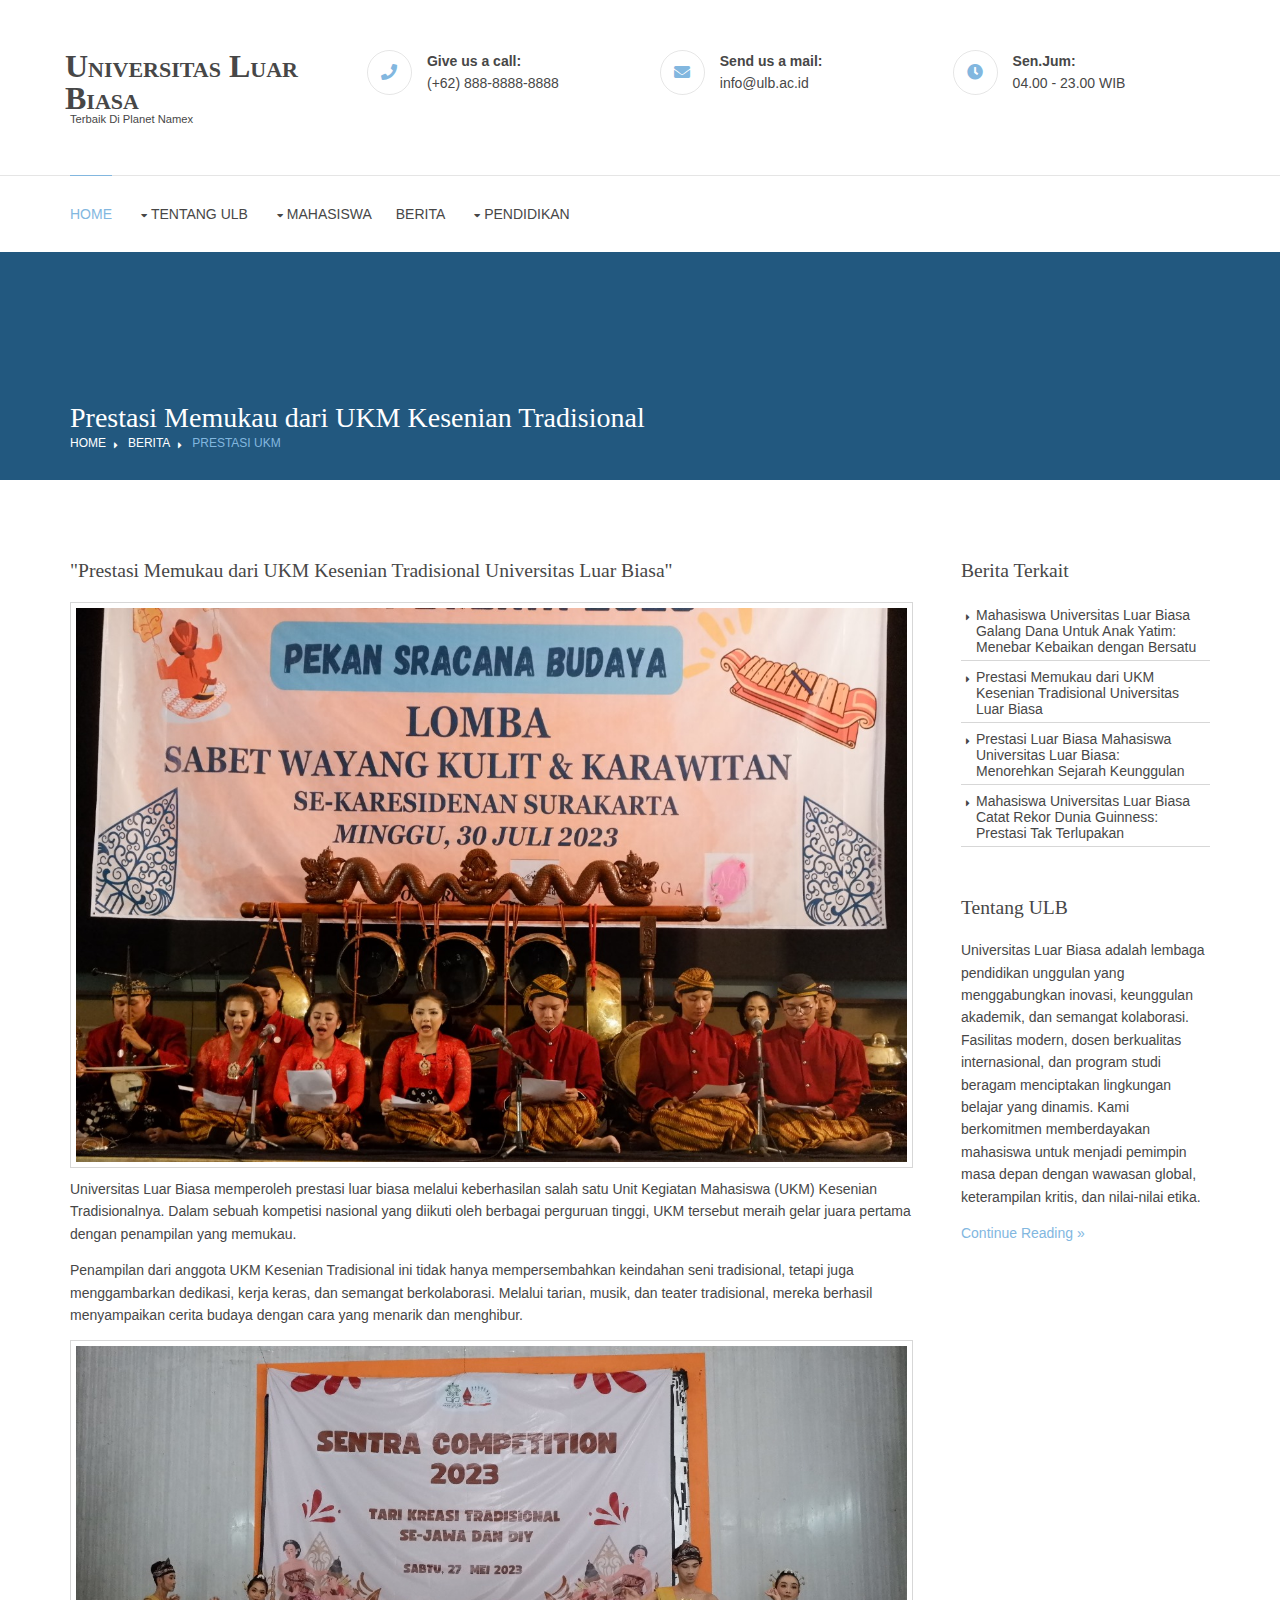
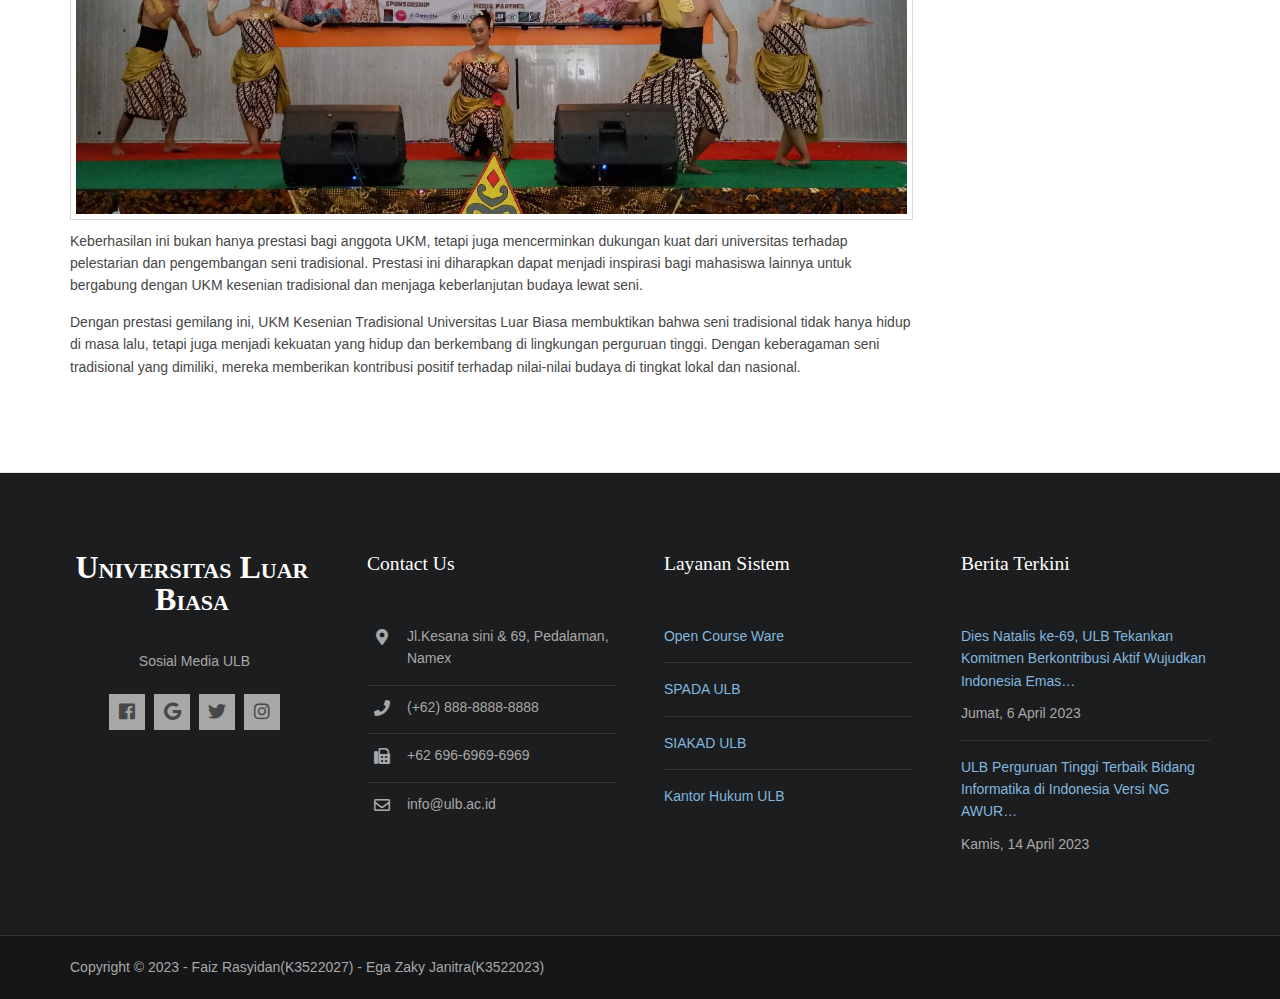
<file: pages/prestasi-ukm.html>
<!DOCTYPE html>
<html lang="">
<head>
<title>Universitas Luar Biasa</title>
<meta charset="utf-8">
<meta name="viewport" content="width=device-width, initial-scale=1.0, maximum-scale=1.0, user-scalable=no">
<link href="../layout/styles/layout.css" rel="stylesheet" type="text/css" media="all">
</head>
<body id="top">
<div class="wrapper row0">
  <header id="header" class="hoc clear"> 
    <div id="logo" class="one_quarter first">
      <h1 class="logoname clear"><a href="index.html"><span>Universitas Luar Biasa</span></a></h1>
      <p>Terbaik di Planet Namex</p>
    </div>
    <div class="three_quarter">
      <ul class="nospace clear">
        <li class="one_third first">
          <div class="block clear"><a href="#"><i class="fas fa-phone"></i></a> <span><strong>Give us a call:</strong> (+62) 888-8888-8888 </span></div>
        </li>
        <li class="one_third">
          <div class="block clear"><a href="#"><i class="fas fa-envelope"></i></a> <span><strong>Send us a mail:</strong> info@ulb.ac.id </span></div>
        </li>
        <li class="one_third">
          <div class="block clear"><a href="#"><i class="fas fa-clock"></i></a> <span><strong> Sen.Jum:</strong>04.00 - 23.00 WIB </span></div>
        </li>
      </ul>
    </div>
  </header>
</div>

<div class="wrapper row1">
  <div class="hoc clear"> 
    <nav id="mainav">
      <ul class="clear">
        <li class="active"><a href="../index.html">Home</a></li>
        <li><a class="drop" href="../pages/about-us.html">Tentang ULB</a>
          <ul>
            <li><a href="#">Sambutan Rektor</a></li>
            <li><a href="#">Visi Misi</a></li>
            <li><a href="#">Peta Kampus</a></li>
            <li><a href="#">Manajemen</a></li>
            <li><a href="#"> Sejarah</a></li>
          </ul>
        </li>
        <li><a class="drop" href="#">Mahasiswa</a>
          <ul>
            <li><a href="pages/about-us.html">Kreativitas Mahasiswa</a></li>
            <li><a href="../pages/berita.html">Pengembangan Mahasiswa</a></li>
            <li><a href="../pages/full-width.html">Organisasi dan Fasilitas</a></li>
          </ul>
        </li>
        <li><a href="../pages/berita.html">Berita</a></li>
        <li><a class="drop" href="#">Pendidikan</a>
          <ul>
            <li><a class="drop" href="#">Fakultas MIPA</a>
              <ul>
                <li><a href="#">Prodi Matematika</a></li>
                <li><a href="#">Prodi Biologi</a></li>
                <li><a href="#">Prodi Kimia</a></li>
                <li><a href="#">Prodi Fisika</a></li>
                <li><a href="#">Prodi Informatika</a></li>
            </li>
          </ul>
        </li>
        <li><a class="drop" href="#">Fakultas Ilmu Sosial dan Politik</a>
          <ul>
            <li><a href="#">Prodi Ilmu Politik</a></li>
            <li><a href="#">Prodi Sosiologi</a></li>
            <li><a href="#">Prodi Ilmu Hubungan International</a></li>
            <li><a href="#">Prodi Ilmu Komunikasi</a></li>
          </ul>
        </li>
        <li><a class="drop" href="#">Fakultas Teknik</a>
          <ul>
            <li><a href="#">Prodi Teknik Industri</a></li>
            <li><a href="#">Prodi Teknik Geodesi</a></li>
            <li><a href="#">Prodi Arsitektur</a></li>
            <li><a href="#">Prodi Teknik Elektro</a></li>
            <li><a href="#">Prodi Teknik Sipil</a></li>
          </ul>
        </li>
        <li><a class="drop" href="#">Fakultas Ekonomika dan Bisnis</a>
          <ul>
            <li><a href="#">Prodi Manajemen</a></li>
            <li><a href="#">Prodi Ilmu Ekonomi</a></li>
            <li><a href="#">Prodi Akuntansi</a></li>
          </ul>
        </li>
        <li><a class="drop" href="#">Fakultas Ilmu Budaya</a>
          <ul>
            <li><a href="#">Prodi Sejarah</a></li>
            <li><a href="#">Prodi Sastra Perancis</a></li>
            <li><a href="#">Prodi Sastra Jawa</a></li>
            <li><a href="#">Prodi Seni Rupa</a></li>
          </ul>
        </li>
    </nav>
  </div>
</div>

<div class="wrapper bgded overlay dark">
  <div id="breadcrumb" class="hoc clear"> 
    <h6 class="heading">Prestasi Memukau dari UKM Kesenian Tradisional</h6>
    <ul>
      <li><a href="#">Home</a></li>
      <li><a href="#">Berita</a></li>
      <li><a href="#">Prestasi UKM</a></li>
    </ul>
 
  </div>
</div>


<div class="wrapper row3">
  <main class="hoc container clear"> 
    <div class="content three_quarter first"> 
      <h1>"Prestasi Memukau dari UKM Kesenian Tradisional Universitas Luar Biasa"</h1>
      <img class="imgr borderedbox inspace-5" src="../images/ukm.jpeg" alt="">
      <p>Universitas Luar Biasa memperoleh prestasi luar biasa melalui keberhasilan salah satu Unit Kegiatan Mahasiswa (UKM) Kesenian Tradisionalnya. Dalam sebuah kompetisi nasional yang diikuti oleh berbagai perguruan tinggi, UKM tersebut meraih gelar juara pertama dengan penampilan yang memukau.</p>
      <p>Penampilan dari anggota UKM Kesenian Tradisional ini tidak hanya mempersembahkan keindahan seni tradisional, tetapi juga menggambarkan dedikasi, kerja keras, dan semangat berkolaborasi. Melalui tarian, musik, dan teater tradisional, mereka berhasil menyampaikan cerita budaya dengan cara yang menarik dan menghibur.</p>
      <img class="imgl borderedbox inspace-5" src="../images/ukm_2.jpeg" alt="">
      <p>Keberhasilan ini bukan hanya prestasi bagi anggota UKM, tetapi juga mencerminkan dukungan kuat dari universitas terhadap pelestarian dan pengembangan seni tradisional. Prestasi ini diharapkan dapat menjadi inspirasi bagi mahasiswa lainnya untuk bergabung dengan UKM kesenian tradisional dan menjaga keberlanjutan budaya lewat seni.</p>
      <p>Dengan prestasi gemilang ini, UKM Kesenian Tradisional Universitas Luar Biasa membuktikan bahwa seni tradisional tidak hanya hidup di masa lalu, tetapi juga menjadi kekuatan yang hidup dan berkembang di lingkungan perguruan tinggi. Dengan keberagaman seni tradisional yang dimiliki, mereka memberikan kontribusi positif terhadap nilai-nilai budaya di tingkat lokal dan nasional.</p>
    </div>

    <div class="sidebar one_quarter"> 
      <h6>Berita Terkait</h6>
      <nav class="sdb_holder">
        <ul>
          <li><a href="../pages/Galang Dana.html">Mahasiswa Universitas Luar Biasa Galang Dana Untuk Anak Yatim: Menebar Kebaikan dengan Bersatu</a></li>
          <li><a href="../pages/prestasi-ukm.html">Prestasi Memukau dari UKM Kesenian Tradisional Universitas Luar Biasa</a></li>
          <li><a href="#">Prestasi Luar Biasa Mahasiswa Universitas Luar Biasa: Menorehkan Sejarah Keunggulan</a></li>
          <li><a href="#">Mahasiswa Universitas Luar Biasa Catat Rekor Dunia Guinness: Prestasi Tak Terlupakan</a></li>
        </ul>
      </nav>
      <div class="sdb_holder">
        <article>
          <h6>Tentang ULB</h6>
          <p>Universitas Luar Biasa adalah lembaga pendidikan unggulan yang menggabungkan inovasi, keunggulan akademik, dan semangat kolaborasi. Fasilitas modern, dosen berkualitas internasional, dan program studi beragam menciptakan lingkungan belajar yang dinamis. Kami berkomitmen memberdayakan mahasiswa untuk menjadi pemimpin masa depan dengan wawasan global, keterampilan kritis, dan nilai-nilai etika.</p>
          <p class="more"><a href="../pages/about-us.html">Continue Reading &raquo;</a></p>
        </article>
      </div>
    </div>
    <div class="clear"></div>
  </main>
</div>

    <div class="clear"></div>
  </main>
</div>


<div class="wrapper row4">
  <footer id="footer" class="hoc clear"> 

    <div class="one_quarter first">
      <h1 class="logoname clear center"><a href="index.html"><span>Universitas Luar Biasa</span></a></h1>
      <p class="center">Sosial Media ULB</p>
      <ul class="faico clear center">
        <li><a class="faicon-facebook" href="#"><i class="fab fa-facebook"></i></a></li>
        <li><a class="faicon-google-plus" href="#"><i class="fab fa-google"></i></a></li>
        <li><a class="faicon-twitter" href="#"><i class="fab fa-twitter"></i></a></li>
        <li><a class="faicon-twitter" href="#"><i class="fab fa-instagram"></i></a></li>
      </ul>
    </div>
    <div class="one_quarter">
      <h6 class="heading">Contact Us</h6>
      <ul class="nospace linklist contact">
        <li><i class="fas fa-map-marker-alt"></i>
          <address>
          Jl.Kesana sini &amp; 69, Pedalaman, Namex
          </address>
        </li>
        <li><i class="fas fa-phone"></i> (+62) 888-8888-8888</li>
        <li><i class="fas fa-fax"></i> +62 696-6969-6969</li>
        <li><i class="far fa-envelope"></i> info@ulb.ac.id</li>
      </ul>
    </div>
    <div class="one_quarter">
      <h6 class="heading">Layanan Sistem</h6>
      <ul class="nospace linklist">
        <li><a href="#">Open Course Ware</a></li>
        <li><a href="#">SPADA ULB</a></li>
        <li><a href="#">SIAKAD ULB</a></li>
        <li><a href="#">Kantor Hukum ULB</a></li>
      </ul>
    </div>
    <div class="one_quarter">
      <h6 class="heading">Berita Terkini</h6>
      <ul class="nospace linklist">
        <li>
          <article>
            <p class="nospace btmspace-10"><a href="#">Dies Natalis ke-69, ULB Tekankan Komitmen Berkontribusi Aktif Wujudkan Indonesia Emas&hellip;</a></p>
            <time class="block font-xs" datetime="2045-04-06">Jumat, 6 April 2023</time>
          </article>
        </li>
        <li>
          <article>
            <p class="nospace btmspace-10"><a href="#">ULB Perguruan Tinggi Terbaik Bidang Informatika di Indonesia Versi NG AWUR&hellip;</a></p>
            <time class="block font-xs" datetime="2045-04-05">Kamis, 14 April 2023</time>
          </article>
        </li>
      </ul>
    </div>
  </footer>
</div>


<div class="wrapper row5">
  <div id="copyright" class="hoc clear"> 
    
    <p class="fl_left">Copyright &copy; 2023 - Faiz Rasyidan(K3522027) -  Ega Zaky Janitra(K3522023)</p>

</div>

<a id="backtotop" href="#top"><i class="fas fa-chevron-up"></i></a>

<script src="../layout/scripts/jquery.min.js"></script>
<script src="../layout/scripts/jquery.backtotop.js"></script>
<script src="../layout/scripts/jquery.mobilemenu.js"></script>
</body>
</html>
</file>
<file: layout/styles/layout.css>
@charset "utf-8";
/*
Template Name: Shicso
Author: <a href="https://www.os-templates.com/">OS Templates</a>
Author URI: https://www.os-templates.com/
Copyright: OS-Templates.com
Licence: Free to use under our free template licence terms
Licence URI: https://www.os-templates.com/template-terms
File: Layout CSS
*/

@import url("fontawesome-free/css/fontawesome-all.min.css");
@import url("framework.css");

/* Rows
--------------------------------------------------------------------------------------------------------------- */
.row0, .row0 a{}
.row1{border-top:1px solid;}
.row2, .row2 a{}
.row3{border-bottom:1px solid;}
.row4{border-bottom:1px solid;}
.row5, .row5 a{}


/* Header
--------------------------------------------------------------------------------------------------------------- */
#header{padding:50px 0;}

#header #logo{}
#header #logo *{margin:0; padding:0; line-height:1;}
#header #logo h1{margin-top:-10px;}
#header #logo p{font-size:.8rem; text-transform:capitalize;}

#header ul{}
#header ul li{}
#header ul li div{position:relative; min-height:45px; padding:0 0 0 60px; line-height:1;}
#header ul li div i{position:absolute; top:0; left:0; width:45px; height:45px; line-height:43px; font-size:16px; text-align:center; border:1px solid; border-radius:50%;}
#header ul li div span{display:block; padding:4px 0 0 0;}
#header ul li div strong{display:block; margin:0 0 8px 0;}

#header div:last-child{margin-bottom:0;}/* Used when elements stack in small viewports */


/* Page Intro
--------------------------------------------------------------------------------------------------------------- */
#pageintro{padding:220px 0;}

#pageintro article{}
#pageintro .heading{font-size:5rem; font-weight:700;}
#pageintro footer{margin-top:50px;}


/* Content Area
--------------------------------------------------------------------------------------------------------------- */
.container{padding:80px 0;}

/* Content */
.container .content{}

.sectiontitle{display:block; max-width:55%; margin:0 auto 80px; text-align:center;}
.sectiontitle *{margin:0;}

/* Latest */
.latest{}
.latest > li:last-child{margin-bottom:0;}/* Used when elements stack in small viewports */
.latest article{}
.latest article time{display:block; margin:0 0 20px 0; padding:0; font-style:normal; font-size:.8rem; line-height:1;}
.latest article .excerpt .meta{margin:0 0 30px 0; padding:0; list-style:none; text-align:left;}
.latest article .excerpt .meta li{display:inline-block; font-size:.8rem;}
.latest article .excerpt .meta li::after{margin-left:5px; content:"|";}
.latest article .excerpt .meta li:last-child::after{margin:0; content:"";}

/* Comments */
#comments ul{margin:0 0 40px 0; padding:0; list-style:none;}
#comments li{margin:0 0 10px 0; padding:15px;}
#comments .avatar{float:right; margin:0 0 10px 10px; padding:3px; border:1px solid;}
#comments address{font-weight:bold;}
#comments time{font-size:smaller;}
#comments .comcont{display:block; margin:0; padding:0;}
#comments .comcont p{margin:10px 5px 10px 0; padding:0;}

#comments form{display:block; width:100%;}
#comments input, #comments textarea{width:100%; padding:10px; border:1px solid;}
#comments textarea{overflow:auto;}
#comments div{margin-bottom:15px;}
#comments input[type="submit"], #comments input[type="reset"]{display:inline-block; width:auto; min-width:150px; margin:0; padding:8px 5px; cursor:pointer;}

/* Sidebar */
.container .sidebar{}

.sidebar .sdb_holder{margin-bottom:50px;}
.sidebar .sdb_holder:last-child{margin-bottom:0;}


/* Shout
--------------------------------------------------------------------------------------------------------------- */
#shout{text-align:center;}

#shout *{margin:0; padding:0;}
#shout article{display:block; max-width:75%; margin:0 auto;}
#shout article .heading{margin-bottom:20px;}


#rektor *{
	margin:0; padding:0;
	text-align:left;
}
#rektor article{display:block; max-width:90%; margin:0 auto;}
#rektor article .heading{margin-bottom:20px;}
#rektor img {
	float: right;
	width:60%;
	height: 40%;
	border: none;
}
#rektor h3{
	font-size: 30px;
	font-family: 'Times New Roman', Times, serif;
	color: #c1e10e;
	margin-bottom:40px;
}
#rektor p{
	font-family: Arial, Helvetica, sans-serif; 
	font-size: 20px;
}
/* Services
--------------------------------------------------------------------------------------------------------------- */
#services{text-align:center;}

#services li{margin-bottom:30px; padding:25px 0 0 0;}
#services li:nth-last-child(-n+3){margin-bottom:0;}/* Removes bottom margin from the last four items - margin is restored in the media queries when items stack */
#services li:nth-child(3n+1){margin-left:0; clear:left;}/* Removes the need to add class="first" */
#services li article{display:block; position:relative; padding:40px 25px 30px;}
#services li article *{margin:0; padding:0;}
#services li article > a > i{display:block; position:absolute; top:-25px; left:10px; width:50px; height:50px; line-height:48px; border:1px solid; border-radius:50%; font-size:1.8rem; z-index:1;}
#services li article .heading{margin-bottom:15px; font-weight:700;}
#services li article footer{margin-top:20px; font-size:2.5rem;}


/* Click to Action
--------------------------------------------------------------------------------------------------------------- */
#cta{}

#cta > :first-child{margin-top:10px; font-weight:700; text-transform:uppercase;}
#cta > :last-child{margin-bottom:0;}/* Used when elements stack in smaller viewports */
#cta footer{text-align:center;}
#cta footer a{display:block;}


/* Team
--------------------------------------------------------------------------------------------------------------- */
#team{}

#team li:last-child{margin-bottom:0;}/* Used when elements stack in small viewports */
#team article{display:block; text-align:center; padding:35px 25px;}
#team article *{margin:0; padding:0;}
#team article figure{}
#team article figure a{margin-bottom:35px;}
#team article figure .imgover::before, #team article figure img{border-radius:50%;}
#team article figure figcaption{line-height:1;}
#team article em{display:block; margin-bottom:25px; font-style:normal; font-size:.8rem;}
#team article p{}
#team article footer{margin-top:35px;}
#team article footer .faico{display:block; text-align:center;}
#team article footer .faico li{display:inline-block; margin:0 12px 0 0;}
#team article footer .faico a{display:block; width:auto; height:auto; line-height:1; font-size:1.2rem;}


/* Testimonials
--------------------------------------------------------------------------------------------------------------- */
#testimonials{}

#testimonials li:last-child{margin-bottom:0;}/* Used when elements stack in smaller viewports */
#testimonials blockquote{display:block; position:relative; width:100%; margin:0 0 30px 0; padding:20px; line-height:1.4; z-index:1;}
#testimonials blockquote::before{display:block; position:absolute; top:10px; left:10px; font-family:"Font Awesome\ 5 Free"; font-weight:900; font-size:32px; line-height:32px; content:"\f10d"; z-index:-1;}
#testimonials blockquote::after{display:block; position:absolute; bottom:-15px; left:30px; width:0; height:0; content:""; border:15px solid transparent; border-bottom:none;}
#testimonials figure{}
#testimonials figure *{margin:0; line-height:1;}
#testimonials figure img{float:left; margin:0 15px;}
#testimonials figcaption{float:left; margin-top:10px;}
#testimonials figcaption .heading{font-size:1.2rem; font-weight:700;}
#testimonials figcaption em{font-size:.8rem;}
#testimonials footer{text-align:center;}


/* Footer
--------------------------------------------------------------------------------------------------------------- */
#footer{padding:80px 0;}

#footer .heading{margin-bottom:50px;}

#footer .logoname{margin:-12px 0 35px;}
#footer .logoname *{margin:0; padding:0; line-height:1;}

#footer .linklist li{display:block; margin-bottom:15px; padding:0 0 15px 0; border-bottom:1px solid;}
#footer .linklist li:last-child{margin:0; padding:0; border:none;}
#footer .linklist li::before, #footer .linklist li::after{display:table; content:"";}
#footer .linklist li, #footer .linklist li::after{clear:both;}

#footer .contact{}
#footer .contact.linklist li{margin-bottom:10px;}
#footer .contact.linklist li, #footer .contact.linklist li:last-child{position:relative; padding-left:40px;}
#footer .contact li *{margin:0; padding:0; line-height:1.6;}
#footer .contact li i{display:block; position:absolute; top:0; left:0; width:30px; font-size:16px; text-align:center;}


/* Copyright
--------------------------------------------------------------------------------------------------------------- */
#copyright{padding:20px 0;}
#copyright *{margin:0; padding:0;}


/* Transition Fade
This gives a smooth transition to "ALL" elements used in the layout - other than the navigation form used in mobile devices
If you don't want it to fade all elements, you have to list the ones you want to be faded individually
Delete it completely to stop fading
--------------------------------------------------------------------------------------------------------------- */
*, *::before, *::after{transition:all .3s ease-in-out;}
#mainav form *{transition:none !important;}


/* ------------------------------------------------------------------------------------------------------------ */
/* ------------------------------------------------------------------------------------------------------------ */
/* ------------------------------------------------------------------------------------------------------------ */
/* ------------------------------------------------------------------------------------------------------------ */
/* ------------------------------------------------------------------------------------------------------------ */


/* Navigation
--------------------------------------------------------------------------------------------------------------- */
nav ul, nav ol{margin:0; padding:0; list-style:none;}

#mainav, #breadcrumb, .sidebar nav{line-height:normal;}
#mainav .drop::after, #mainav li li .drop::after, #breadcrumb li a::after, .sidebar nav a::after{position:absolute; font-family:"Font Awesome\ 5 Free"; font-weight:900; font-size:10px; line-height:10px;}

/* Top Navigation */
#mainav{position:relative; margin-top:-1px; z-index:999;}
#mainav ul{text-transform:uppercase;}
#mainav ul ul{position:absolute; width:180px; text-transform:none;}
#mainav ul ul ul{left:180px; top:0;}
#mainav li{display:inline-block; position:relative; margin:0 20px 0 0; padding:0;}
#mainav li:last-child{margin-right:0;}
#mainav li li{width:100%; margin:0;}
#mainav li a{display:block; padding:30px 0; border:solid; border-width:1px 0 0 0;}
#mainav li li a{border-width:0 0 1px 0;}
#mainav .drop{padding-left:15px;}
#mainav li li a, #mainav li li .drop{display:block; margin:0; padding:10px 15px;}
#mainav .drop::after, #mainav li li .drop::after{content:"\f0d7";}
#mainav .drop::after{top:35px; left:5px;}
#mainav li li .drop::after{top:15px; left:5px;}
#mainav ul ul{visibility:hidden; opacity:0;}
#mainav ul li:hover > ul{visibility:visible; opacity:1;}

#mainav form{display:none; width:100%; margin:0; padding:0;}
#mainav form select, #mainav form select option{display:block; cursor:pointer; outline:none;}
#mainav form select{width:100%; padding:5px; border:1px solid;}
#mainav form select option{margin:5px; padding:0; border:none;}

/* Breadcrumb */
#breadcrumb{padding:150px 0 30px;}
#breadcrumb ul{margin:0; padding:0; list-style:none; text-transform:uppercase;}
#breadcrumb li{display:inline-block; margin:0 6px 0 0; padding:0;}
#breadcrumb li a{display:block; position:relative; margin:0; padding:0 12px 0 0; font-size:12px;}
#breadcrumb li a::after{top:4px; right:0; content:"\f0da";}
#breadcrumb li:last-child a{margin:0; padding:0;}
#breadcrumb li:last-child a::after{display:none;}
#breadcrumb .heading{margin:0; font-size:2rem;}

/* Sidebar Navigation */
.sidebar nav{display:block; width:100%;}
.sidebar nav li{margin:0 0 3px 0; padding:0;}
.sidebar nav a{display:block; position:relative; margin:0; padding:5px 10px 5px 15px; text-decoration:none; border:solid; border-width:0 0 1px 0;}
.sidebar nav a::after{top:10px; left:5px; content:"\f0da";}
.sidebar nav ul ul a{padding-left:35px;}
.sidebar nav ul ul a::after{left:25px;}
.sidebar nav ul ul ul a{padding-left:55px;}
.sidebar nav ul ul ul a::after{left:45px;}

/* Pagination */
.pagination{display:block; width:100%; text-align:center; clear:both;}
.pagination li{display:inline-block; margin:0 2px 0 0;}
.pagination li:last-child{margin-right:0;}
.pagination a, .pagination strong{display:block; padding:8px 11px; border:1px solid; background-clip:padding-box; font-weight:normal;}

/* Back to Top */
#backtotop{z-index:999; display:inline-block; position:fixed; visibility:hidden; bottom:20px; right:20px; width:36px; height:36px; line-height:36px; font-size:16px; text-align:center; opacity:.2;}
#backtotop i{display:block; width:100%; height:100%; line-height:inherit;}
#backtotop.visible{visibility:visible; opacity:.5;}
#backtotop:hover{opacity:1;}


/* Tables
--------------------------------------------------------------------------------------------------------------- */
table, th, td{border:1px solid; border-collapse:collapse; vertical-align:top;}
table, th{table-layout:auto;}
table{width:100%; margin-bottom:15px;}
th, td{padding:5px 8px;}
td{border-width:0 1px;}


/* Gallery
--------------------------------------------------------------------------------------------------------------- */
#gallery{display:block; width:100%; margin-bottom:50px;}
#gallery figure figcaption{display:block; width:100%; clear:both;}
#gallery li{margin-bottom:30px;}


/* Font Awesome Social Icons
--------------------------------------------------------------------------------------------------------------- */
.faico{margin:0; padding:0; list-style:none;}
.faico li{display:inline-block; margin:8px 5px 0 0; padding:0; line-height:normal;}
.faico li:last-child{margin-right:0;}
.faico a{display:inline-block; width:36px; height:36px; line-height:36px; font-size:18px; text-align:center;}

.faico a{color:#474747; background-color:#A8A8A8;}
.faico a:hover{color:#FFFFFF;}

.faicon-dribble:hover{background-color:#EA4C89;}
.faicon-facebook:hover{background-color:#3B5998;}
.faicon-google-plus:hover{background-color:#DB4A39;}
.faicon-linkedin:hover{background-color:#0E76A8;}
.faicon-twitter:hover{background-color:#00ACEE;}
.faicon-vk:hover{background-color:#4E658E;}


/* ------------------------------------------------------------------------------------------------------------ */
/* ------------------------------------------------------------------------------------------------------------ */
/* ------------------------------------------------------------------------------------------------------------ */
/* ------------------------------------------------------------------------------------------------------------ */
/* ------------------------------------------------------------------------------------------------------------ */


/* Colours
--------------------------------------------------------------------------------------------------------------- */
body{color:#A8A8A8; background-color:#151618;}
a{color:#82B7DF;}
a:active, a:focus{background:transparent;}/* IE10 + 11 Bugfix - prevents grey background */
hr, .borderedbox{border-color:#D7D7D7;}
label span{color:#FF0000; background-color:inherit;}
input:focus, textarea:focus, *:required:focus{border-color:#82B7DF;}

.overlay{color:#FFFFFF; background-color:inherit;}
.overlay::after{color:inherit; background-color:rgba(0,0,0,.55);}
.overlay.dark::after{color:inherit; background-color:rgba(37,100,146,.85)/* #256492 */;}
.overlay.light::after{background-color:rgba(130,183,223,.65)/* #82B7DF */;}

.btn, .btn.inverse:hover{color:#FFFFFF; background-color:#82B7DF; border-color:#82B7DF;}
.btn:hover, .btn.inverse{color:inherit; background-color:transparent; border-color:inherit;}

.imgover:hover::before{background:rgba(37,100,146,.35)/* #256492 */;}
.imgover, .imgover:hover::after{color:#FFFFFF;}

.heading.underline::after{background-color:#c1e10e;}

.logoname{color:inherit;}
.logoname i{color:#256492;}


/* Rows */
.row0{color:#474747; background-color:#FFFFFF;}
.row1{color:#474747; background-color:#FFFFFF; border-color:rgba(0,0,0,.1);}
.row2{color:#474747; background-color:#F4F4F4;}
.row3{color:#474747; background-color:#FFFFFF; border-color:rgba(0,0,0,.1);}
.row4{color:#A8A8A8; background-color:#1C1D1F; border-color:rgba(255,255,255,.1);}
.row5, .row5 a{color:#A8A8A8; background-color:#151618;}


/* Header */
#header #logo .logoname a{color:inherit;}
#header ul li div i{border-color:rgba(0,0,0,.1);}

/* Count Up */
.count_up {
	position: absolute;
	width: 80vw;
	transform:  translate(-50%, -50%);
	top:50%;
	left: 50%;
	display: flex;
	justify-content: space-around;
	gap: 10px;
  }
  
  .jumlah {
	width: 28vmin;
	height: 28vmin;
	display: flex;
	flex-direction: column;
	justify-content: space-around;
	padding: 1em 0;
	position: relative;
	font-size: 18px;
	border-radius: 0.5em;
	background-color: #82B7DF;
	border-bottom: 10px solid #188cf9;
  }
 
  .jumlah i{
	color: #eaff00;
	font-size: 2.5em;
	text-align: center;
  
  }
  
  span.num {
	color: #fff;
	display: grid;
	place-items: center;
	font-weight: 600;
	font-size: 3em;
  }
  
  span.text {
	color: #ffffff;
	font-size: 1.1em;
	text-align: center;
	pad: 0.7em 0;
	font-weight: 400;
	line-height: 0;
  }
  

/* Page Intro */
#pageintro{color:#FFFFFF;}


/* Services */
#services li article{color:#FFFFFF; background-color:#82B7DF;}
#services li:nth-child(even) article{background-color:#256492;}
#services li article a{color:inherit;}
#services li article > a > i{color:#474747; background:#FFFFFF; border-color:rgba(0,0,0,.1); box-shadow:2px 3px 0px 0px rgba(0,0,0,.3);}
#services li article:hover > a > i{color:#82B7DF;}
#services li:nth-child(odd) article:hover footer i{color:#256492;}
#services li:nth-child(even) article:hover footer i{color:#82B7DF;}


/* Click to Action */
#cta .btn{color:#256492; background-color:#FFFFFF; border-color:#256492;}
#cta .btn:hover{color:inherit; background-color:transparent; border-color:inherit;}


/* Team */
#team article{box-shadow:0px 0px 15px rgba(0,0,0,.1);}
#team article:hover{color:inherit; background-color:#F4F4F4;}
#team article footer .faico a{color:inherit; background:transparent;}
#team article footer .faico .faicon-dribble:hover{color:#EA4C89;}
#team article footer .faico .faicon-facebook:hover{color:#3B5998;}
#team article footer .faico .faicon-google-plus:hover{color:#DB4A39;}
#team article footer .faico .faicon-linkedin:hover{color:#0E76A8;}
#team article footer .faico .faicon-twitter:hover{color:#00ACEE;}
#team article footer .faico .faicon-vk:hover{color:#4E658E;}


/* Testimonials */
#testimonials blockquote{color:inherit; background-color:#F4F4F4;}
#testimonials blockquote::before{color:#FFFFFF;}
#testimonials blockquote::after{border-top-color:#F4F4F4;}


/* Footer */
#footer .heading, #footer .logoname a{color:#FFFFFF;}
#footer hr, #footer .borderedbox, #footer .linklist li{border-color:rgba(255,255,255,.1);}


/* Navigation */
#mainav{}
#mainav li a{color:inherit; border-color:transparent;}
#mainav .active a, #mainav a:hover, #mainav li:hover > a{color:#82B7DF; background-color:#FFFFFF; border-color:#82B7DF;}
#mainav li li a, #mainav .active li a{color:#474747; background-color:rgba(255,255,255,.8); border-color:#FFFFFF;}
#mainav li li:hover > a, #mainav .active .active > a{color:#82B7DF; background-color:#FFFFFF; border-color:#82B7DF;}
#mainav form select{color:#474747; background-color:#FFFFFF; border-color:#82B7DF;}

#breadcrumb a{color:inherit; background-color:inherit;}
#breadcrumb li:last-child a{color:#82B7DF;}

.container .sidebar nav a{color:inherit; border-color:#D7D7D7;}
.container .sidebar nav a:hover{color:#82B7DF;}

.pagination a, .pagination strong{border-color:#D7D7D7;}
.pagination .current *{color:#FFFFFF; background-color:#82B7DF;}

#backtotop{color:#FFFFFF; background-color:#82B7DF;}


/* Tables + Comments */
table, th, td, #comments .avatar, #comments input, #comments textarea{border-color:#D7D7D7;}
#comments input:focus, #comments textarea:focus, #comments *:required:focus{border-color:#82B7DF;}
th{color:#FFFFFF; background-color:#373737;}
tr, #comments li, #comments input[type="submit"], #comments input[type="reset"]{color:inherit; background-color:#FBFBFB;}
tr:nth-child(even), #comments li:nth-child(even){color:inherit; background-color:#F7F7F7;}
table a, #comments a{background-color:inherit;}


/* ------------------------------------------------------------------------------------------------------------ */
/* ------------------------------------------------------------------------------------------------------------ */
/* ------------------------------------------------------------------------------------------------------------ */
/* ------------------------------------------------------------------------------------------------------------ */
/* ------------------------------------------------------------------------------------------------------------ */


/* Media Queries
--------------------------------------------------------------------------------------------------------------- */
@-ms-viewport{width:device-width;}


/* Max Wrapper Width - Laptop, Desktop etc.
--------------------------------------------------------------------------------------------------------------- */
@media screen and (min-width:1140px){
	.hoc{max-width:1140px;}
}

@media screen and (min-width:978px) and (max-width:1140px){
	.hoc{max-width:95%;}
}


/* Mobile Devices
--------------------------------------------------------------------------------------------------------------- */
@media screen and (max-width:978px){
	.hoc{max-width:90%;}

	#header{}

	#mainav{position:inherit; margin-top:0; padding:30px 0;}
	#mainav ul{display:none;}
	#mainav form{display:block;}

	#breadcrumb{}

	.container{}
	#comments input[type="reset"]{margin-top:10px;}
	.pagination li{display:inline-block; margin:0 5px 5px 0;}

	#footer{}

	#copyright{}
	#copyright p:first-of-type{margin-bottom:10px;}
}

@media screen and (max-width:790px){
	.imgl, .imgr{display:inline-block; float:none; margin:0 0 10px 0;}
	.fl_left, .fl_right{display:block; float:none;}
	.group .group > *:last-child, .clear .clear > *:last-child, .clear .group > *:last-child, .group .clear > *:last-child{margin-bottom:0;}/* Experimental - Needs more testing in different situations, stops double margin when stacking */
	.one_half, .one_third, .two_third, .one_quarter, .two_quarter, .three_quarter{display:block; float:none; width:auto; margin:0 0 30px 0; padding:0;}

	#header{}

	#pageintro{padding:150px 0;}
	#pageintro .heading{font-size:2rem;}

	.sectiontitle{max-width:none;}

	#shout article{max-width:none; margin:auto;}
	#shout article .heading{font-size:2rem;}

	#services li:nth-last-child(-n+3){margin-bottom:30px;}

	#cta > :first-child{margin-top:0; text-align:center;}
	#cta footer a{display:inline-block;}

	#footer{padding-bottom:50px;}/* Not required, just looks a little better */
}


/* Other
--------------------------------------------------------------------------------------------------------------- */
@media screen and (max-width:650px){
	.scrollable{display:block; width:100%; margin:0 0 30px 0; padding:0 0 15px 0; overflow:auto; overflow-x:scroll;}
	.scrollable table{margin:0; padding:0; white-space:nowrap;}

	.inline li{display:block; margin-bottom:10px;}
	.pushright li{margin-right:0;}

	.font-x2{font-size:1.6rem;}
	.font-x3{font-size:1.8rem;}
}
</file>
